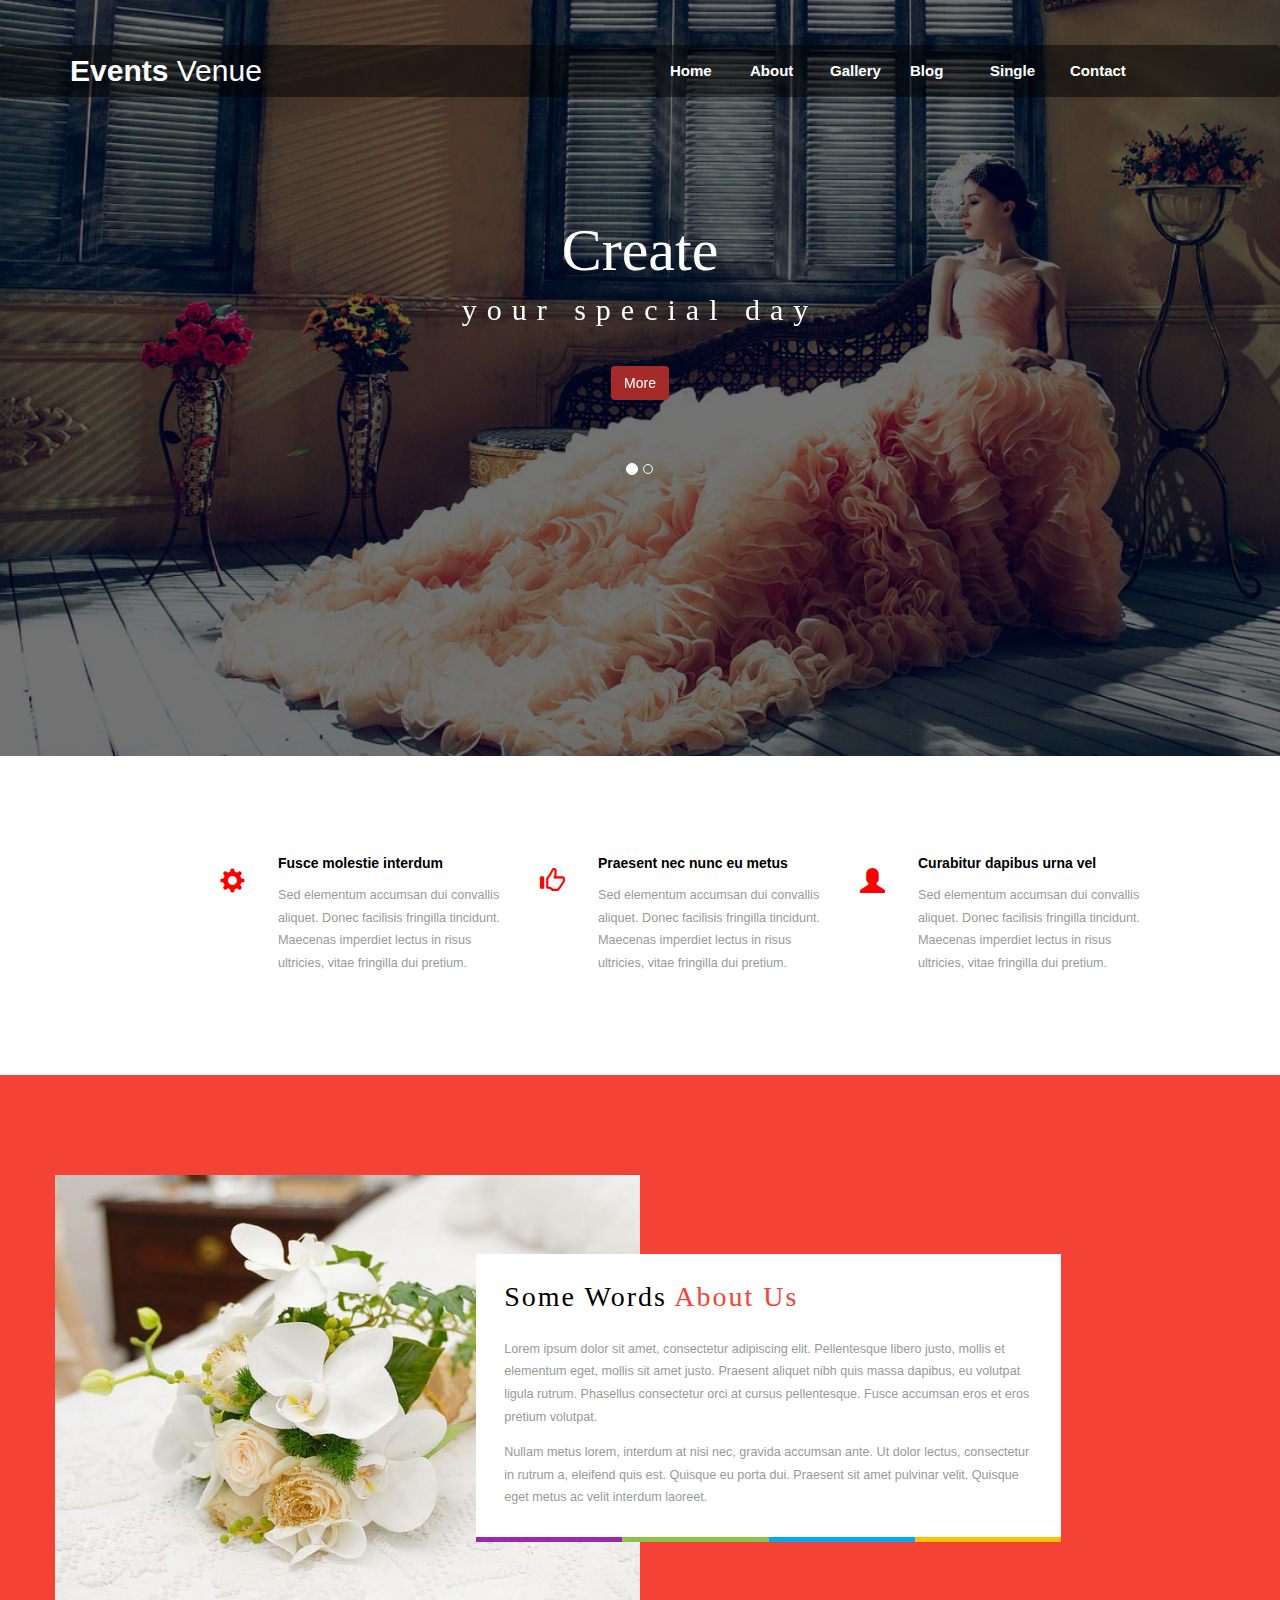
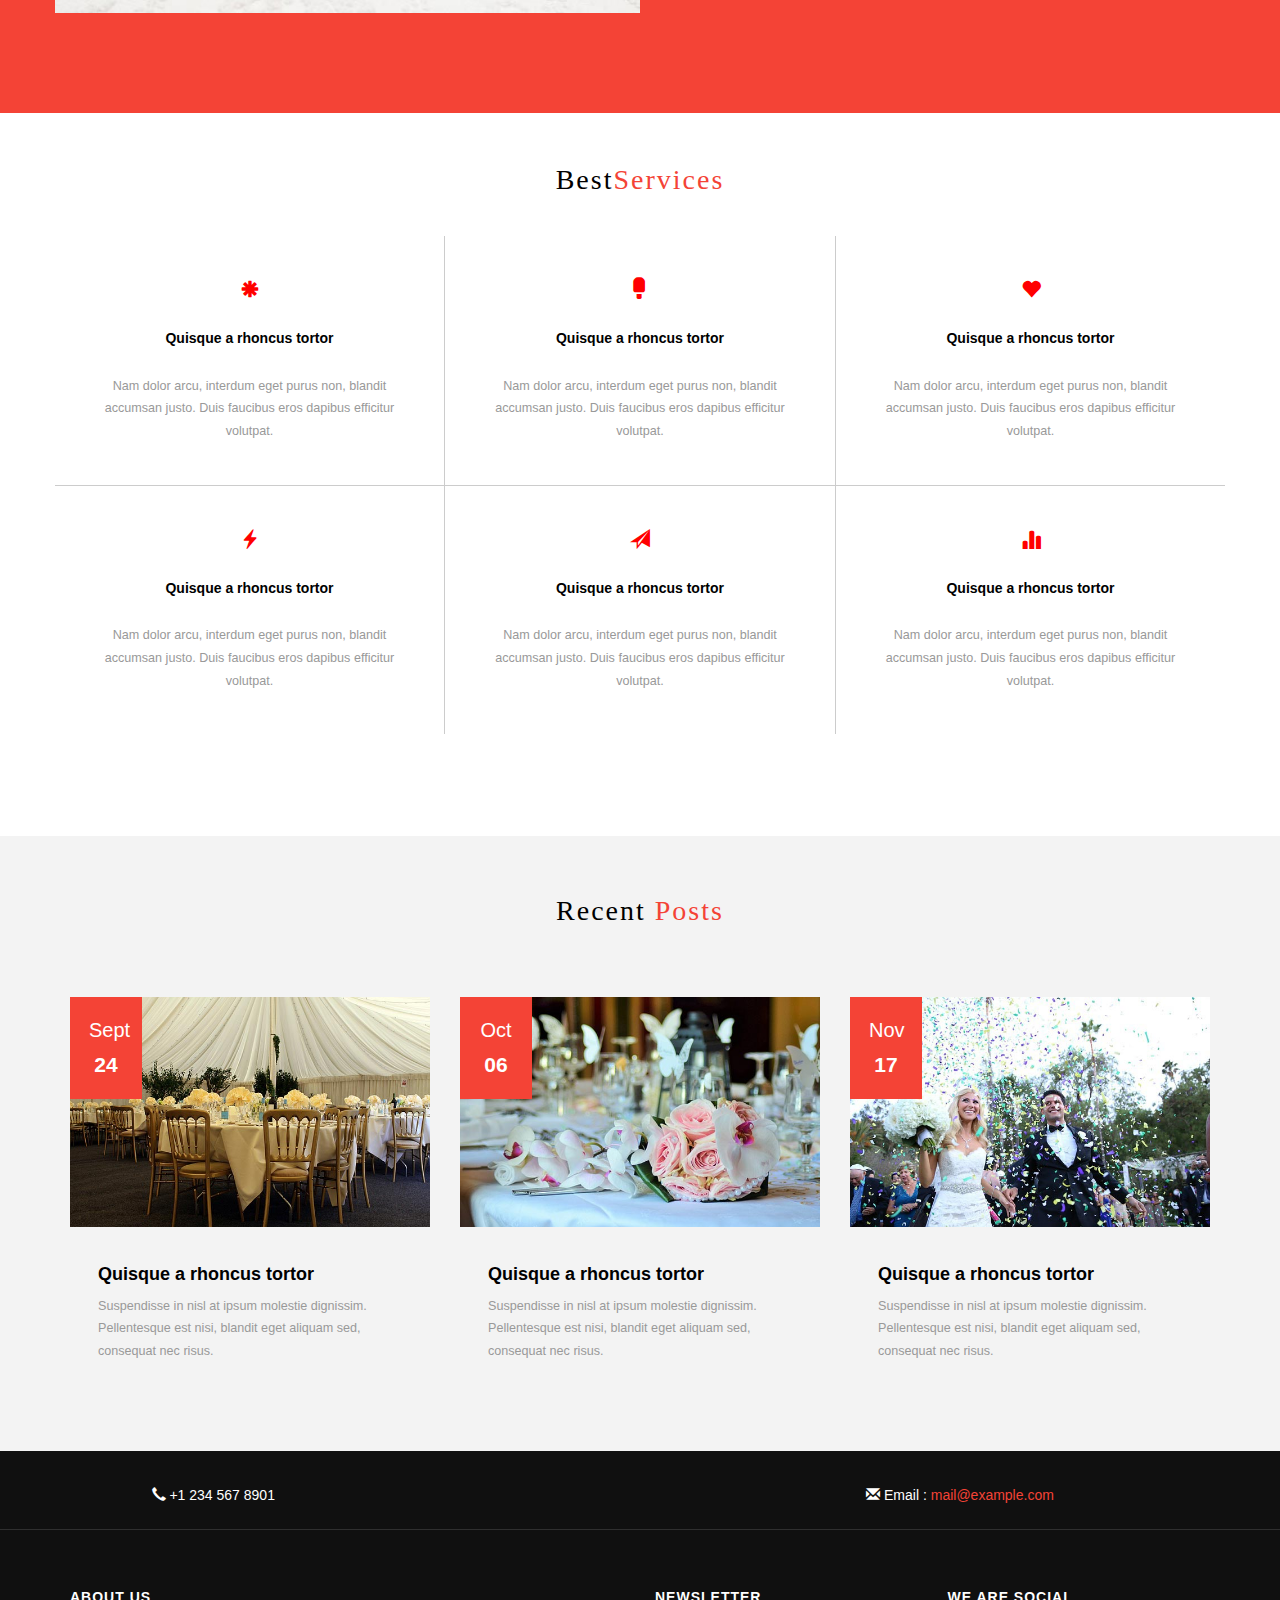
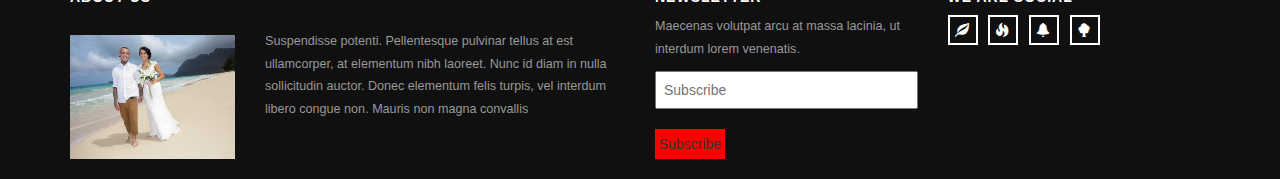
<file: index.html>
<!DOCTYPE html>
<html>
	<head>
		<meta charset="utf-8" />
		<meta name="viewport" content="width=device-width,initial-scale=1,minimum-scale=1,maximum-scale=1,user-scalable=no" />
		<script src="js/jquery-1.12.4.js" type="text/javascript" charset="utf-8"></script>
		<script src="js/bootstrap.js" type="text/javascript" charset="utf-8"></script>
		<link rel="stylesheet" type="text/css" href="css/bootstrap.css"/>
		<link rel="stylesheet" type="text/css" href="css/new_file.css"/>
		<script src="js/new_file.js" type="text/javascript" charset="utf-8"></script>
		<script src="js/new_file.1.js" type="text/javascript" charset="utf-8"></script>
		<title></title>
		<!--<style type="text/css">
			body{
				
			}
		</style>-->
	</head>
	<body>
		<div class="page">
			
			<div class="Background-picture">
				<img src="img/img/1.jpg" />
				<div class="nav-div">
					<nav class="navbar ">
			  			<div class="container">
			    <!-- Brand and toggle get grouped for better mobile display -->
						    <div class="navbar-header">
						      <button type="button" class="navbar-toggle collapsed" data-toggle="collapse" data-target="#bs-example-navbar-collapse-1" aria-expanded="false">
						        <span class="sr-only">Toggle navigation</span>
						        <span class="icon-bar"></span>
						        <span class="icon-bar"></span>
						        <span class="icon-bar"></span>
						        <span class="icon-bar"></span>
						      </button>
						      <a class="navbar-brand" href="#">Events  <span>Venue</span> </a>
						    </div>
	
						    <div class="collapse navbar-collapse" id="bs-example-navbar-collapse-1">
						      <ul class="nav navbar-nav">
						        <li class="active"><a href="index.html">Home <span class="sr-only">(current)</span></a></li>
						        <li><a href="new_file2.html">About</a></li>
						      </ul>
						     
						      <ul class="nav navbar-nav ">
						        <li><a href="new_file3.html">Gallery</a></li>
						        
						      </ul>
						      <ul class="nav navbar-nav ">
						        <li><a href="new_file4.html">Blog</a></li>
						        
						      </ul>
						      <ul class="nav navbar-nav ">
						        <li><a href="new_file5.html">Single</a></li>
						        
						      </ul>
						      <ul class="nav navbar-nav ">
						        <li><a href="new_file6.html">Contact</a></li>
						        
						      </ul>
						    </div><!-- /.navbar-collapse -->
				  		</div><!-- /.container-fluid -->
					</nav>
				
				<div id="carousel-example-generic" class="carousel slide lunbo-div" data-ride="carousel">
				  <!-- Indicators -->
				  <ol class="carousel-indicators">
				    <li data-target="#carousel-example-generic" data-slide-to="0" class="active"></li>
				    <li data-target="#carousel-example-generic" data-slide-to="1"></li>
				 <!--   <li data-target="#carousel-example-generic" data-slide-to="2"></li>-->
				  </ol>
				
				  <!-- Wrapper for slides -->
				  <div class="carousel-inner" role="listbox">
				    <div class="item active">
				    	<h3 class="lunbo-h">
				    		<span>Create</span>
				    		<p>your special day</p>
				    		<button class=" btn btn-bottom">More</button>
				    	</h3>
				    		
				      <!--<img src="..." alt="...">-->
				    </div>
				    <div class="item">
				      <!--<img src="..." alt="...">-->
				      	<h3 class="lunbo-h">
				      		<span>Enjoy</span>
				      	<p>your best day ever</p>
				      	<button class="btn btn-bottom" >More</button>
				      	</h3>
				      	
				    </div>
				  </div>
				</div>
			</div>
		</div>
		
		
		
		
		
		
		<div class="row two">
			<div class="icon-1 col-lg-3 col-lg-offset-2">
				<div class="i-1">
					<i class="glyphicon glyphicon-cog"></i>
				</div>
				<div class="two-content">
					<h4>Fusce molestie interdum</h4>
						<p>Sed elementum accumsan dui convallis aliquet. Donec facilisis fringilla tincidunt. Maecenas imperdiet lectus in risus ultricies, vitae fringilla dui pretium.</p>
				</div>
			</div>
			<div class="icon-2 col-lg-3">
				<div class="i-1">
					<i class="glyphicon glyphicon-thumbs-up"></i>
				</div>
				<div class="two-content">
				    <h4>Praesent nec nunc eu metus</h4>
						<p>Sed elementum accumsan dui convallis aliquet. Donec facilisis fringilla tincidunt. Maecenas imperdiet lectus in risus ultricies, vitae fringilla dui pretium.</p>
			    </div>
			</div>
			<div class="icon-3 col-lg-3">
                <div class="i-1">
				<i class="glyphicon glyphicon-user"></i>
                </div>
				<div class="two-content">
				   <h4>Curabitur dapibus urna vel</h4>
						<p>Sed elementum accumsan dui convallis aliquet. Donec facilisis fringilla tincidunt. Maecenas imperdiet lectus in risus ultricies, vitae fringilla dui pretium.</p>
			    </div>
			</div>
		</div>
		
		
		
		
		
		<div class="three">
			<div class="container three-1">
				
				<div class="row three-row">
					
	            	<div class="three-img col-lg-6 col-xs-12">
	            	    <img src="img/img/3.jpg"/>
	            	</div>
	            	<div class="three-content col-lg-6 col-xs-12">
	            		<div class="character">
	            			<h2>Some Words <span>About Us</span></h2>
							<p>Lorem ipsum dolor sit amet, consectetur adipiscing elit. Pellentesque libero justo, mollis et elementum eget, mollis sit amet justo. Praesent aliquet nibh quis massa dapibus, eu volutpat ligula rutrum. Phasellus consectetur orci at cursus pellentesque. Fusce accumsan eros et eros pretium volutpat. <span>Nullam metus lorem, interdum at nisi nec, gravida accumsan ante. Ut dolor lectus, consectetur in rutrum a, eleifend quis est. Quisque eu porta dui. Praesent sit amet pulvinar velit. Quisque eget metus ac velit interdum laoreet.</span></p>
	            		</div>
	            		<div class=" rainbow-div">
	            			<span class="rainbow-div-1 agileinfo-red"></span>
	            			<span class="rainbow-div-2 agileinfo-red"></span>
	            			<span class="rainbow-div-3 agileinfo-red"></span>
	            			<span class="rainbow-div-4 agileinfo-red"></span>
	            		</div>
	            	</div>
	            </div>	
			</div>
		</div>
		
		
		
		
		<div class="Services-div">
			<div class="container">
				<div class="row">
					<div class="row-1">
					<h4>Best<span>Services</span></h4>
				    </div>
					<div class="col-lg-4 col-xs-12 Services-div-1 border-1">
						<i class="glyphicon glyphicon-asterisk icon" aria-hidden="true"></i>
					<h4>Quisque a rhoncus tortor</h4>
					<p>Nam dolor arcu, interdum eget purus non, blandit accumsan justo. Duis faucibus eros dapibus efficitur volutpat.</p>
					</div>
					<div class="col-lg-4 col-xs-12 Services-div-1 border-2">
						<i class="glyphicon glyphicon-ice-lolly icon" aria-hidden="true"></i>
					<h4>Quisque a rhoncus tortor</h4>
					<p>Nam dolor arcu, interdum eget purus non, blandit accumsan justo. Duis faucibus eros dapibus efficitur volutpat.</p>
					</div>
					<div class="col-lg-4 col-xs-12 Services-div-1  border-3">
						<i class="glyphicon glyphicon-heart icon" aria-hidden="true"></i>
					<h4>Quisque a rhoncus tortor</h4>
					<p>Nam dolor arcu, interdum eget purus non, blandit accumsan justo. Duis faucibus eros dapibus efficitur volutpat.</p>
					</div>
					<div class="col-lg-4 col-xs-12 Services-div-1 border-4">
						<i class="glyphicon glyphicon-flash icon" aria-hidden="true"></i>
					<h4>Quisque a rhoncus tortor</h4>
					<p>Nam dolor arcu, interdum eget purus non, blandit accumsan justo. Duis faucibus eros dapibus efficitur volutpat.</p>
					</div>
					<div class="col-lg-4 col-xs-12 Services-div-1 border-5">
						<i class="glyphicon glyphicon-send icon" aria-hidden="true"></i>
					<h4>Quisque a rhoncus tortor</h4>
					<p>Nam dolor arcu, interdum eget purus non, blandit accumsan justo. Duis faucibus eros dapibus efficitur volutpat.</p>
					</div>
					<div class="col-lg-4 col-xs-12 Services-div-1 border-6">
						<i class="glyphicon glyphicon-stats icon" aria-hidden="true"></i>
					<h4>Quisque a rhoncus tortor</h4>
					<p>Nam dolor arcu, interdum eget purus non, blandit accumsan justo. Duis faucibus eros dapibus efficitur volutpat.</p>
					</div>
				</div>
			</div>
			</div>
			
			
			
			
			
			
			<div class="post">
				<div class="container">
					<div class="row post-row">
						<h3>Recent <span>Posts</span></h3>
						<div class="col-lg-4 col-xs-12  list-1">
							<div class="list-1-img">
								<a href="javascript:;"  class="img-1">
								<ul>
									<li>Sept</li>
									<li>24</li>
								</ul>
							    </a>
							</div>
							
							<div class="character">
								<h4><a href="single.html">Quisque a rhoncus tortor</a></h4>
								<p>Suspendisse in nisl at ipsum molestie dignissim. Pellentesque est nisi, blandit eget aliquam sed, consequat nec risus.</p>
							</div>
						</div>
						<div class="col-lg-4 col-xs-12  list-1">
							<div class="list-1-img">
								<a href="javascript:;"  class="img-2">
								<ul>
									<li>Oct</li>
									<li>06</li>
								</ul>
							    </a>
							</div>
							
							<div class="character">
								<h4><a href="single.html">Quisque a rhoncus tortor</a></h4>
								<p>Suspendisse in nisl at ipsum molestie dignissim. Pellentesque est nisi, blandit eget aliquam sed, consequat nec risus.</p>
							</div>
						</div>
						<div class="col-lg-4 col-xs-12  list-1">
							<div class="list-1-img">
								<a href="javascript:;" class="img-3" >
								<ul>
									<li>Nov</li>
									<li>17</li>
								</ul>
							    </a>
							</div>
							
							<div class="character">
								<h4><a href="single.html">Quisque a rhoncus tortor</a></h4>
								<p>Suspendisse in nisl at ipsum molestie dignissim. Pellentesque est nisi, blandit eget aliquam sed, consequat nec risus.</p>
							</div>
						</div>
					</div>
				</div>
				</div>
				
				
				
				
				
				
				
				
				
				
				<div class="stern">
					<div class="container-fluid">
						<div class="row information">
							<!--<div class="information">-->
							<div class="col-lg-6 col-xs-12 information-1">
								<p><i class="glyphicon glyphicon-earphone" aria-hidden="true"></i> +1 234 567 8901</p>
							</div>
							<div class="col-lg-6 col-xs-12 information-2">
								<p><i class="glyphicon glyphicon-envelope" aria-hidden="true"></i> Email :<a href="mailto:example@email.com"> mail@example.com</a></p>
							</div>
							<!--</div>-->
						</div>
					</div>
					
					
					
					
					<div class="container">
						<div class="row row-big">
							
							
							
							<div class="col-lg-6 col-xs-12 left">
								<div class="row little-row-1">
									<div class="col-lg-4 col-xs-12 left-1">
										
													<h5>About Us</h5>
												
										<img src="img/img/f1.jpg"/>
									</div>
									<div class="col-lg-8 col-xs-12 left-2">
										<p>Suspendisse potenti. Pellentesque pulvinar tellus at est ullamcorper, at elementum nibh laoreet. Nunc id diam in nulla sollicitudin auctor. Donec elementum felis turpis, vel interdum libero congue non. Mauris non magna convallis</p>
									</div>
								</div>
							</div>
							
							
							<div class="col-lg-3 col-xs-12">
								<div class="row middle-row-1">
										
													<h5>Newsletter</h5>
												
										<p>Maecenas volutpat arcu at massa lacinia, ut interdum lorem venenatis.</p>
								
								</div>
								<form action="#" method="post">
							      <input class="input-1" type="text" placeholder="Subscribe" name="Subscribe" required="">
								  <input class="input-2" type="submit" value="Subscribe">
						        </form>
								
											
							</div>
							
							<div class="col-lg-3 col-xs-12 right-row-3">
								
									<h5>We are social</h5>
										<ul>
											<li><a href="#"><i class="glyphicon glyphicon-leaf"></i></a></li>
											<li><a href="#"><i class="glyphicon glyphicon-fire"></i></a></li>
											<li><a href="#"><i class="glyphicon glyphicon-bell"></i></a></li>
											<li><a href="#"><i class="glyphicon glyphicon-tree-deciduous"></i></a></li>
										</ul>
									
						</div>
					</div>
				</div>
			</div>
			
		<p id="back-to-top"><a href="#top" class="glyphicon glyphicon-chevron-up block_a"></a></p>
		
	</div>
	</body>
</html>
</file>
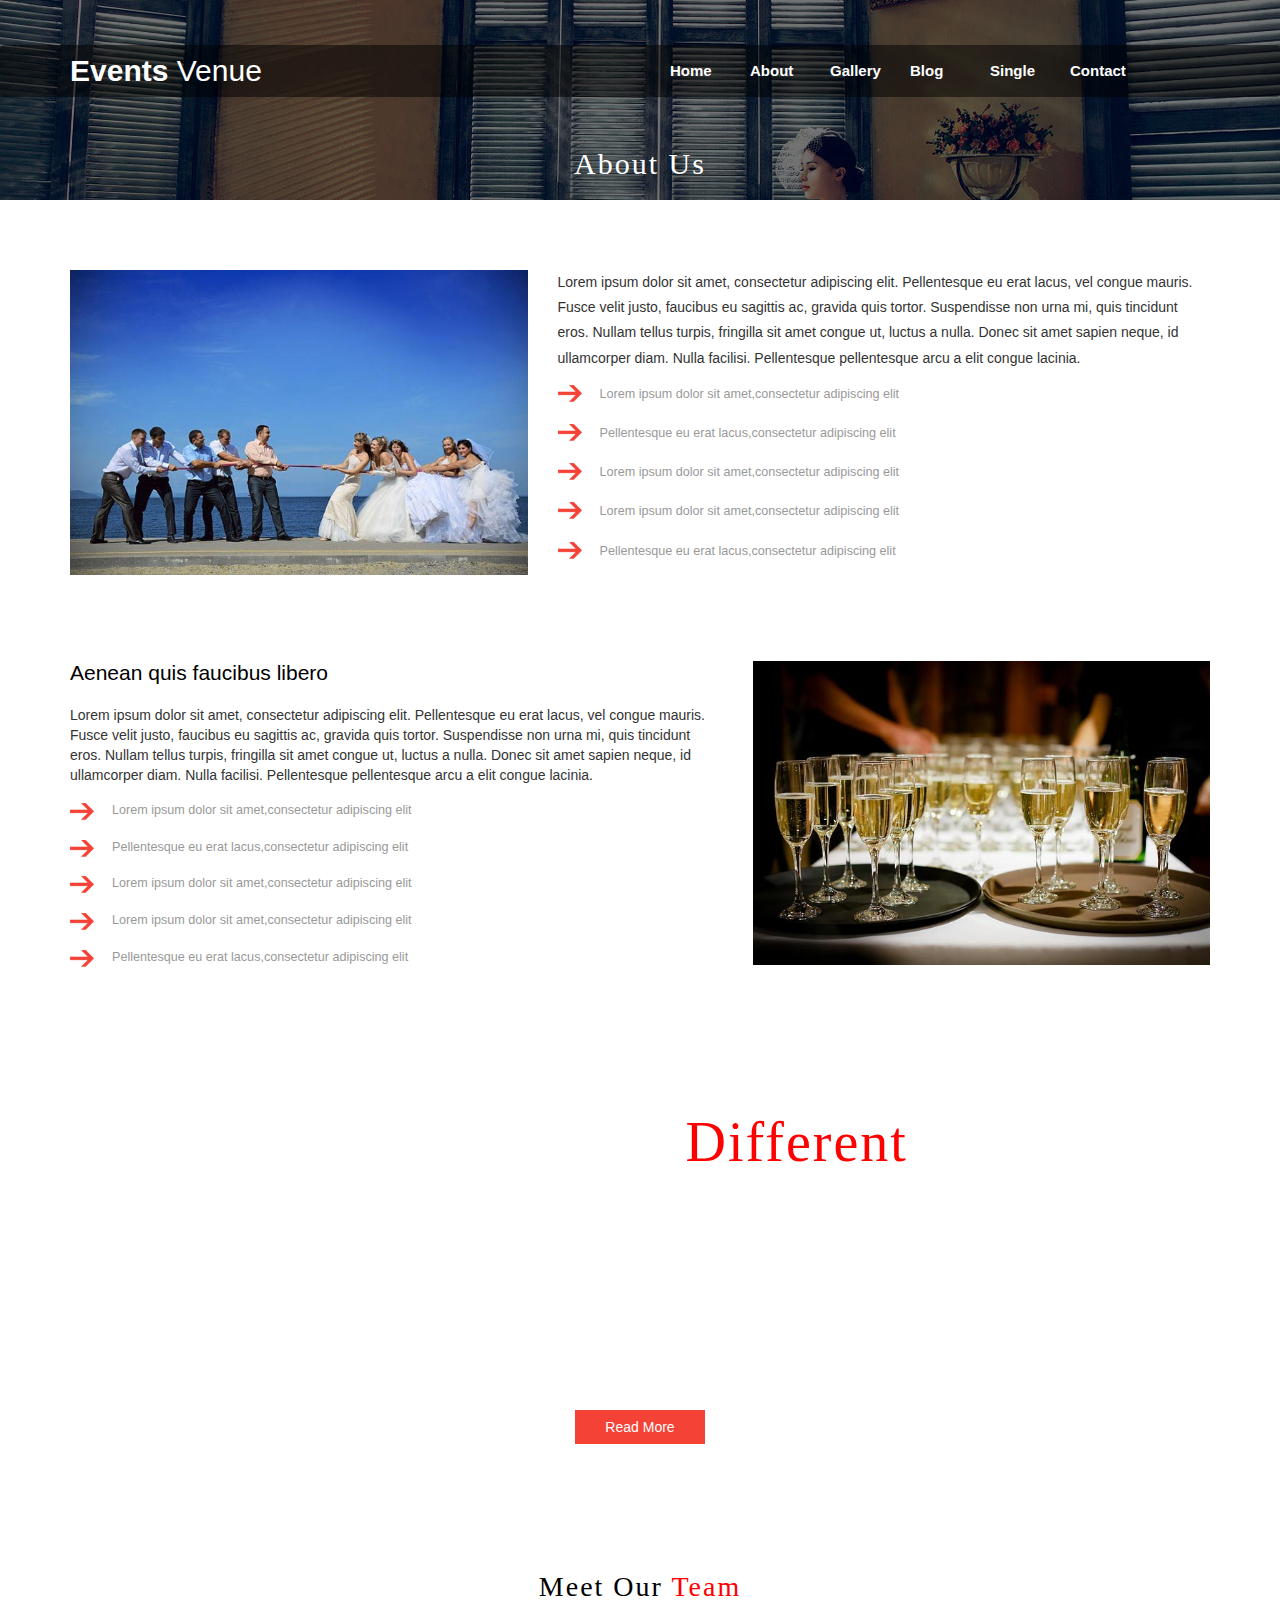
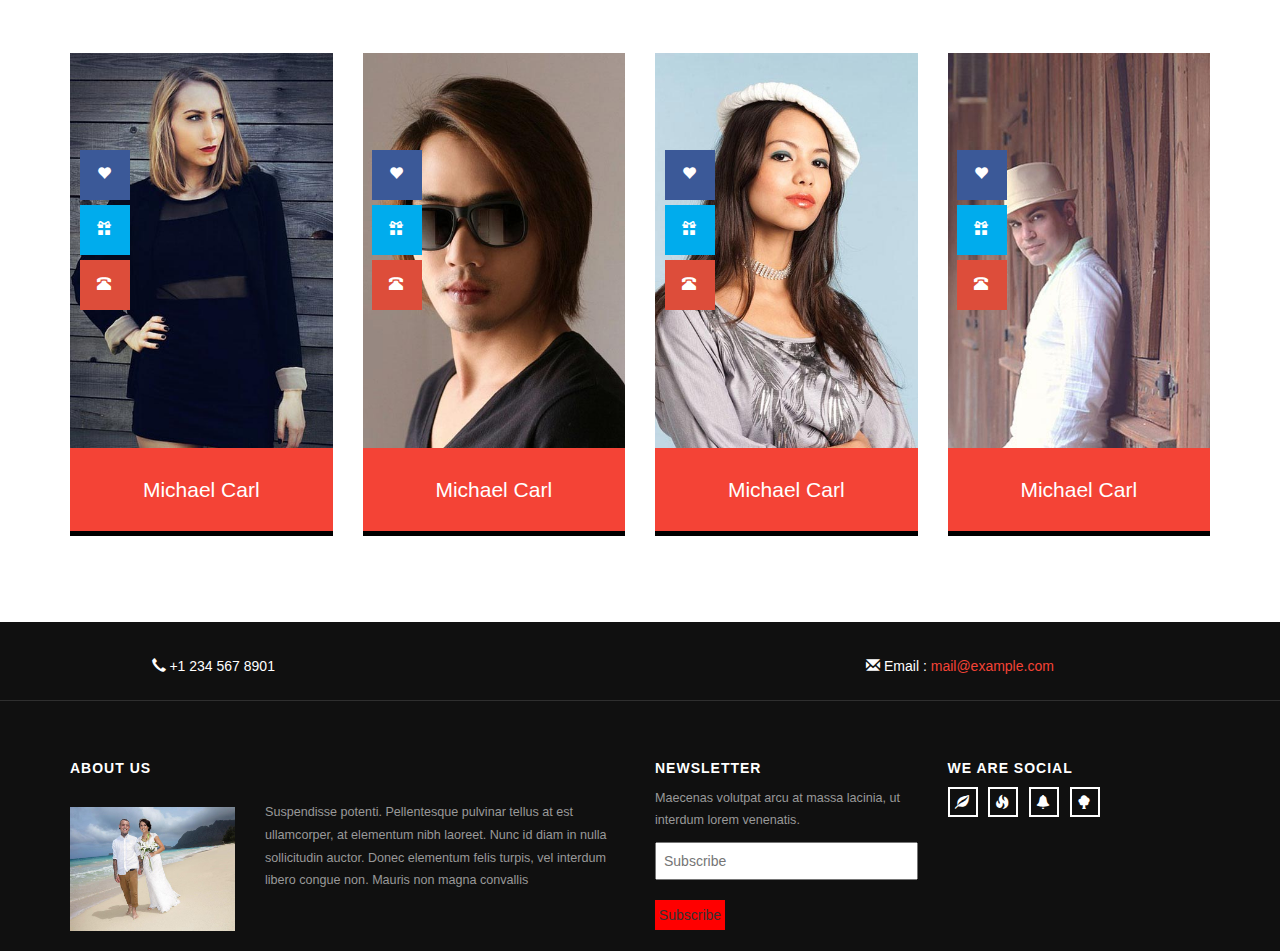
<file: new_file2.html>
<!DOCTYPE html>
<html>
	<head>
		<meta charset="UTF-8">
		<meta name="viewport" content="width=device-width,initial-scale=1,minimum-scale=1,maximum-scale=1,user-scalable=no" />
		<script src="fonts/jquery-1.12.4.js" type="text/javascript" charset="utf-8"></script>
		<script src="js/bootstrap.js" type="text/javascript" charset="utf-8"></script>
		<script src="js/new_file2.js" type="text/javascript" charset="utf-8"></script>
		<link rel="stylesheet" type="text/css" href="css/bootstrap.css"/>
		<link rel="stylesheet" type="text/css" href="css/new_file2.css"/>
		<script src="js/new_file.js" type="text/javascript" charset="utf-8"></script>
		<title></title>
	</head>
	<body>
		<div class="page">
		<div class="Background-picture">
				<img src="img/img/1.jpg" class="img">
				<div class="nav-div">
					<nav class="navbar ">
			  			<div class="container">
			    <!-- Brand and toggle get grouped for better mobile display -->
						    <div class="navbar-header">
						      <button type="button" class="navbar-toggle collapsed head-btn" data-toggle="collapse" data-target="#bs-example-navbar-collapse-1" aria-expanded="false">
						        <span class="sr-only">Toggle navigation</span>
						        <span class="icon-bar"></span>
						        <span class="icon-bar"></span>
						        <span class="icon-bar"></span>
						        <span class="icon-bar"></span>
						      </button>
						      <a class="navbar-brand" href="#">Events  <span>Venue</span> </a>
						    </div>
	
						    <div class="collapse navbar-collapse" id="bs-example-navbar-collapse-1">
						      <ul class="nav navbar-nav">
						        <li class="active"><a href="index.html">Home <span class="sr-only">(current)</span></a></li>
						        <li><a href="new_file2.html">About</a></li>
						      </ul>
						     
						      <ul class="nav navbar-nav ">
						        <li><a href="new_file3.html">Gallery</a></li>
						        
						      </ul>
						      <ul class="nav navbar-nav ">
						        <li><a href="new_file4.html">Blog</a></li>
						        
						      </ul>
						      <ul class="nav navbar-nav ">
						        <li><a href="new_file5.html">Single</a></li>
						        
						      </ul>
						      <ul class="nav navbar-nav ">
						        <li><a href="new_file6.html">Contact</a></li>
						        
						      </ul>
						    </div><!-- /.navbar-collapse -->
				  		</div><!-- /.container-fluid -->
					</nav>
				     <div class="character ">
				     	  <h2>About Us</h2>
				     </div>
				     
				  
				  </div>
				</div>
				
				
				<div class="two">
					<div class="container">
						<div class="row">
							<div class="col-lg-5 col-xs-12 img-1">
								<img src="img/img/g4.jpg" />
							</div>
							<div class="col-lg-7 col-xs-12 character-1">
								<p>Lorem ipsum dolor sit amet, consectetur adipiscing elit. Pellentesque eu erat lacus, vel congue mauris. Fusce velit justo, faucibus eu sagittis ac, gravida quis tortor. Suspendisse non urna mi, quis tincidunt eros. Nullam tellus turpis, fringilla sit amet congue ut, luctus a nulla. Donec sit amet sapien neque, id ullamcorper diam. Nulla facilisi. Pellentesque pellentesque arcu a elit congue lacinia.</p>
								<ul class="character-2">
									<li><a href="single.html"> Lorem ipsum dolor sit amet,consectetur adipiscing elit</a></li>
									<li><a href="single.html">Pellentesque eu erat lacus,consectetur adipiscing elit</a></li>
									<li><a href="single.html">Lorem ipsum dolor sit amet,consectetur adipiscing elit</a></li>
									<li><a href="single.html">Lorem ipsum dolor sit amet,consectetur adipiscing elit</a></li>
									<li><a href="single.html">Pellentesque eu erat lacus,consectetur adipiscing elit</a></li>
								</ul>
							</div>
						</div>
						<div class="row char-acter">
							<div class="col-lg-7 col-xs-12 toop">
								<h4>Aenean quis faucibus libero</h4>
								<p>Lorem ipsum dolor sit amet, consectetur adipiscing elit. Pellentesque eu erat lacus, vel congue mauris. Fusce velit justo, faucibus eu sagittis ac, gravida quis tortor. Suspendisse non urna mi, quis tincidunt eros. Nullam tellus turpis, fringilla sit amet congue ut, luctus a nulla. Donec sit amet sapien neque, id ullamcorper diam. Nulla facilisi. Pellentesque pellentesque arcu a elit congue lacinia.</p>
								<ul class="character-2">
									<li><a href="single.html"> Lorem ipsum dolor sit amet,consectetur adipiscing elit</a></li>
									<li><a href="single.html">Pellentesque eu erat lacus,consectetur adipiscing elit</a></li>
									<li><a href="single.html">Lorem ipsum dolor sit amet,consectetur adipiscing elit</a></li>
									<li><a href="single.html">Lorem ipsum dolor sit amet,consectetur adipiscing elit</a></li>
									<li><a href="single.html">Pellentesque eu erat lacus,consectetur adipiscing elit</a></li>
								</ul>
							</div>
							<div class="col-lg-5 col-xs-12">
								<img src="img/img/g3.jpg" />
							</div>
						</div>
					</div>
			</div>
			
			
			
			
			<div class="backgrund-imga">
				<div class="container">
					<div class="inte-rior">
						<div class="top">
							<h3>Why We are <span>Different</span></h3>
						</div>
						<div class="bottom">
							<p>Cras vehicula massa id ipsum venenatis, non convallis libero pellentesque. Sed tristique massa et mattis mattis. Nunc euismod consequat ex, eu tincidunt justo malesuada vitae. Sed auctor diam quis nulla hendrerit porta. Quisque venenatis, tortor quis tristique congue, lorem lectus elementum augue, in laoreet lorem justo lacinia velit. Phasellus tempus luctus velit, eu fermentum arcu porttitor sit amet. Suspendisse id efficitur sem. Donec laoreet ante at facilisis dictum. Donec sodales porta orci sed porta. Vivamus est enim, pharetra sit amet placerat ut, eleifend quis purus. Sed elementum tortor erat, placerat rutrum augue facilisis vel. Morbi feugiat tortor erat, nec gravida mauris egestas tincidunt. Sed vitae dignissim sapien.</p>
						    <div class="button">
						    	<a href="#">Read More</a>
						    </div>
						</div>
					</div>
				</div>
			</div>
			
			<div class="second-div">
				<div class="imgaa">
					<div class="container">
						<div class="row">
							<div class="w3-agileits-heading">
					             <h3>Meet Our <span>Team</span></h3>
				            </div>
							<div class="col-lg-3 col-xs-12 team-div">
								<div class="team-imgDiv"><img src="img/img/t2.jpg" /></div>
								<ul>
									<li><a href="#" class="one"><i class="glyphicon glyphicon-heart "></i></a></li>
									<li><a href="#" class="one-1"><i class="glyphicon glyphicon-gift "></i></a></li>
									<li><a href="#" class="one-2"><i class="glyphicon glyphicon-phone-alt "></i></a></li>
								</ul>
								<div class="Carl-div">
									<div class="carl-character"><h4>Michael Carl</h4></div>
									<div class="carp-xian"></div>
								</div>
							</div>
							<div class="col-lg-3 col-xs-12 team-div">
								<div class="team-imgDiv"><img src="img/img/t3.jpg" /></div>
								<ul>
									<li><a href="#" class="one"><i class="glyphicon glyphicon-heart "></i></a></li>
									<li><a href="#" class="one-1"><i class="glyphicon glyphicon-gift "></i></a></li>
									<li><a href="#" class="one-2"><i class="glyphicon glyphicon-phone-alt "></i></a></li>
								</ul>
								<div class="Carl-div">
									<div class="carl-character"><h4>Michael Carl</h4></div>
									<div class="carp-xian"></div>
								</div>
							</div>
							<div class="col-lg-3 col-xs-12 team-div">
								<div class="team-imgDiv"><img src="img/img/t4.jpg" /></div>
								<ul>
									<li><a href="#" class="one"><i class="glyphicon glyphicon-heart "></i></a></li>
									<li><a href="#" class="one-1"><i class="glyphicon glyphicon-gift "></i></a></li>
									<li><a href="#" class="one-2"><i class="glyphicon glyphicon-phone-alt "></i></a></li>
								</ul>
								<div class="Carl-div">
									<div class="carl-character"><h4>Michael Carl</h4></div>
									<div class="carp-xian"></div>
								</div>
							</div>
							<div class="col-lg-3 col-xs-12 team-div">
								<div class="team-imgDiv"><img src="img/img/t1.jpg" /></div>
								<ul>
									<li><a href="#" class="one"><i class="glyphicon glyphicon-heart "></i></a></li>
									<li><a href="#" class="one-1"><i class="glyphicon glyphicon-gift "></i></a></li>
									<li><a href="#" class="one-2"><i class="glyphicon glyphicon-phone-alt "></i></a></li>
								</ul>
								<div class="Carl-div">
									<div class="carl-character"><h4>Michael Carl</h4></div>
									<div class="carp-xian"></div>
								</div>
							</div>
						</div>
					</div>
				</div>
				
				
		<p id="back-to-top"><a href="#top" class="glyphicon glyphicon-chevron-up block_a"></a></p>
				
			</div>
			
			<div class="stern">
					<div class="container-fluid">
						<div class="row information">
							<!--<div class="information">-->
							<div class="col-lg-6 col-xs-12 information-1">
								<p><i class="glyphicon glyphicon-earphone" aria-hidden="true"></i> +1 234 567 8901</p>
							</div>
							<div class="col-lg-6 col-xs-12 information-2">
								<p><i class="glyphicon glyphicon-envelope" aria-hidden="true"></i> Email :<a href="mailto:example@email.com"> mail@example.com</a></p>
							</div>
							<!--</div>-->
						</div>
					</div>
					
					
					
					
					<div class="container">
						<div class="row row-big">
							
							
							
							<div class="col-lg-6 col-xs-12 left">
								<div class="row little-row-1">
									<div class="col-lg-4 col-xs-12 left-1">
										
													<h5>About Us</h5>
												
										<img src="img/img/f1.jpg"/>
									</div>
									<div class="col-lg-8 col-xs-12 left-2">
										<p>Suspendisse potenti. Pellentesque pulvinar tellus at est ullamcorper, at elementum nibh laoreet. Nunc id diam in nulla sollicitudin auctor. Donec elementum felis turpis, vel interdum libero congue non. Mauris non magna convallis</p>
									</div>
								</div>
							</div>
							
							
							<div class="col-lg-3 col-xs-12">
								<div class="row middle-row-1">
										
													<h5>Newsletter</h5>
												
										<p>Maecenas volutpat arcu at massa lacinia, ut interdum lorem venenatis.</p>
								
								</div>
								<form action="#" method="post">
							      <input class="input-1" type="text" placeholder="Subscribe" name="Subscribe" required="">
								  <input class="input-2" type="submit" value="Subscribe">
						        </form>
								
											
							</div>
							
							<div class="col-lg-3 col-xs-12 right-row-3">
								
									<h5>We are social</h5>
										<ul>
											<li><a href="#"><i class="glyphicon glyphicon-leaf"></i></a></li>
											<li><a href="#"><i class="glyphicon glyphicon-fire"></i></a></li>
											<li><a href="#"><i class="glyphicon glyphicon-bell"></i></a></li>
											<li><a href="#"><i class="glyphicon glyphicon-tree-deciduous"></i></a></li>
										</ul>
									
						</div>
					</div>
				</div>
			</div>
		</div>
	</body>
</html>
</file>
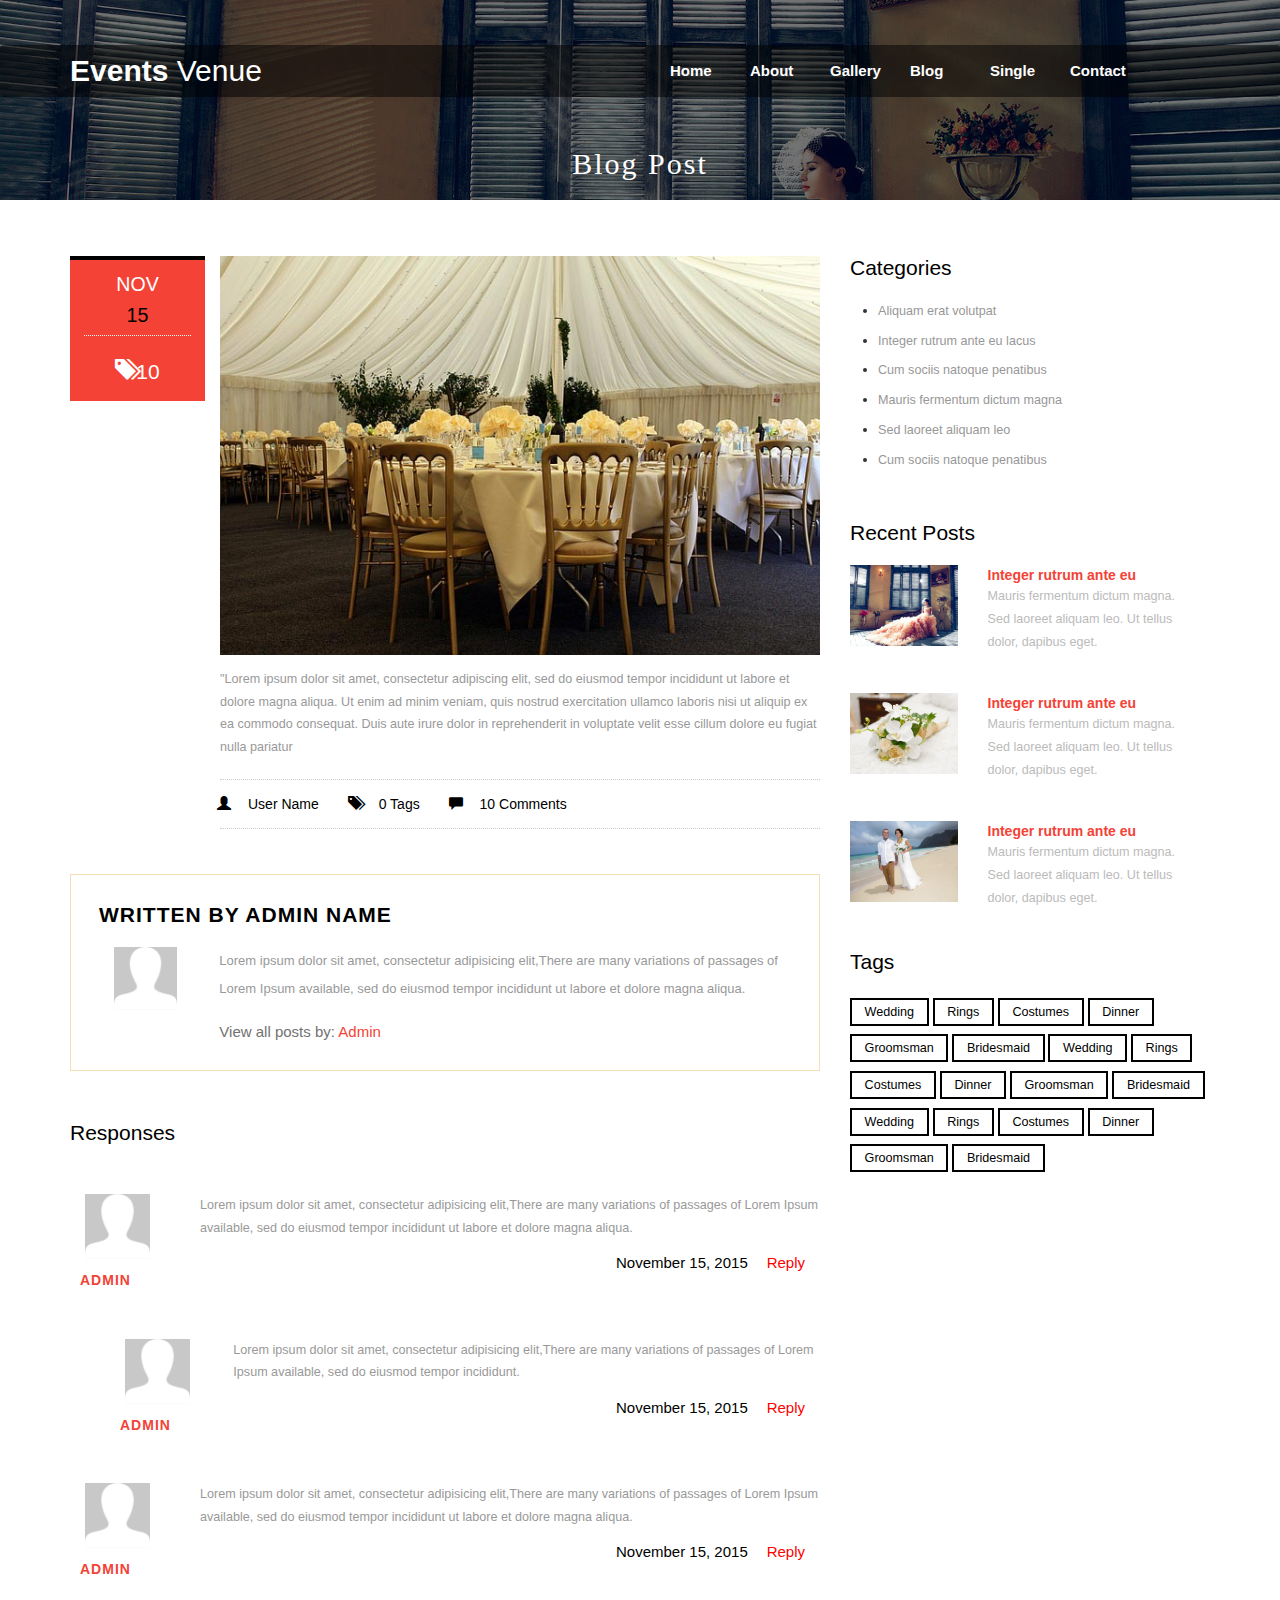
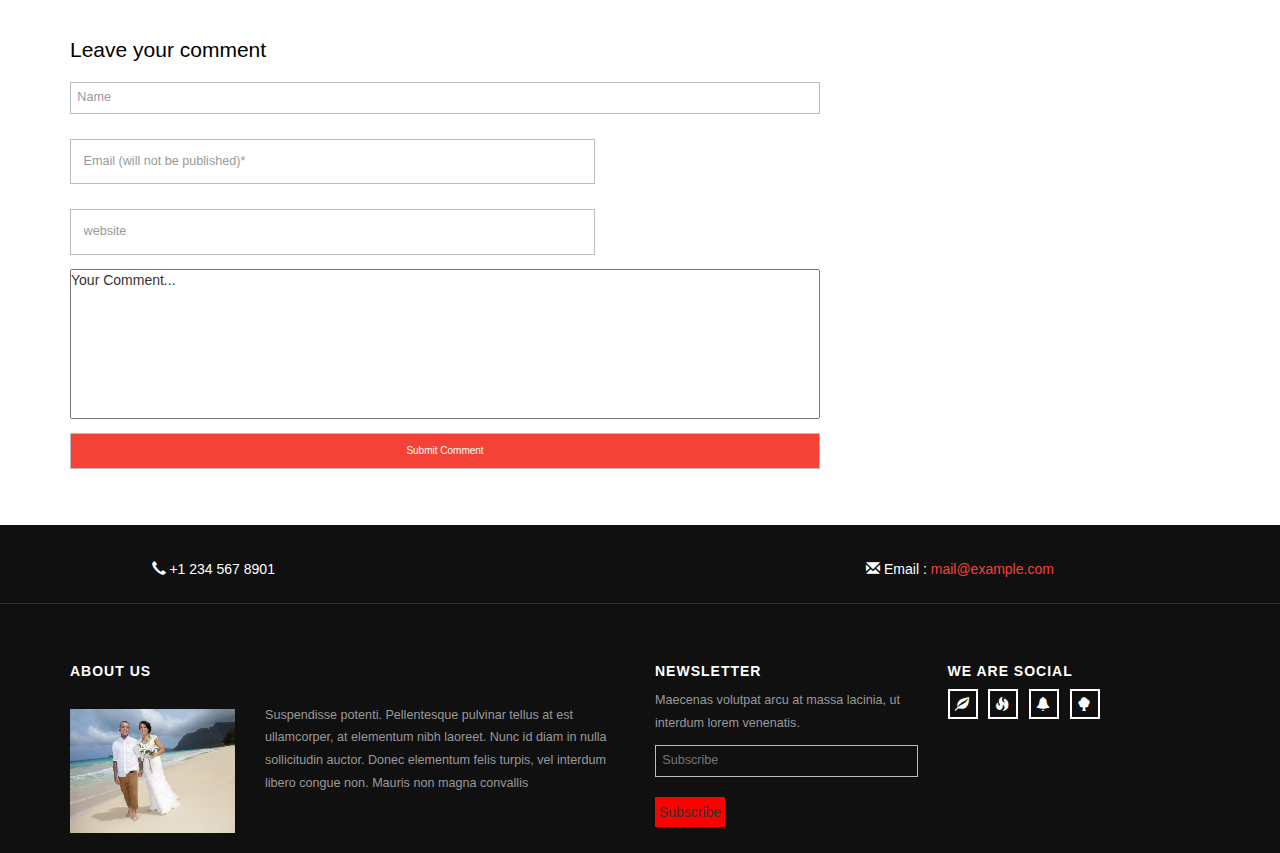
<file: new_file3.html>
<!DOCTYPE html>
<html>
	<head>
		<meta charset="UTF-8">
		<meta name="viewport" content="width=device-width,initial-scale=1,minimum-scale=1,maximum-scale=1,user-scalable=no" />
		<script src="fonts/jquery-1.12.4.js" type="text/javascript" charset="utf-8"></script>
		<script src="js/bootstrap.js" type="text/javascript" charset="utf-8"></script>
		<script src="js/new_file3.js" type="text/javascript" charset="utf-8"></script>
		<script src="js/new_file.js" type="text/javascript" charset="utf-8"></script>
		<link rel="stylesheet" type="text/css" href="css/bootstrap.css"/>
		<link rel="stylesheet" type="text/css" href="css/new_file3.css"/>
		
		<title></title>
	</head>
	<body>
		<div class="page">
			<div class="Background-picture">
				<img src="img/img/1.jpg" class="img">
				<div class="nav-div">
					<nav class="navbar ">
			  			<div class="container">
			    <!-- Brand and toggle get grouped for better mobile display -->
						    <div class="navbar-header">
						      <button type="button" class="navbar-toggle collapsed head-btn" data-toggle="collapse" data-target="#bs-example-navbar-collapse-1" aria-expanded="false">
						        <span class="sr-only">Toggle navigation</span>
						        <span class="icon-bar"></span>
						        <span class="icon-bar"></span>
						        <span class="icon-bar"></span>
						        <span class="icon-bar"></span>
						      </button>
						      <a class="navbar-brand" href="#">Events  <span>Venue</span> </a>
						    </div>
	
						    <div class="collapse navbar-collapse" id="bs-example-navbar-collapse-1">
						      <ul class="nav navbar-nav">
						        <li class="active"><a href="index.html">Home <span class="sr-only">(current)</span></a></li>
						        <li><a href="new_file2.html">About</a></li>
						      </ul>
						     
						      <ul class="nav navbar-nav ">
						        <li><a href="new_file3.html">Gallery</a></li>
						        
						      </ul>
						      <ul class="nav navbar-nav ">
						        <li><a href="new_file4.html">Blog</a></li>
						        
						      </ul>
						      <ul class="nav navbar-nav ">
						        <li><a href="new_file5.html">Single</a></li>
						        
						      </ul>
						      <ul class="nav navbar-nav ">
						        <li><a href="new_file6.html">Contact</a></li>
						        
						      </ul>
						    </div><!-- /.navbar-collapse -->
				  		</div><!-- /.container-fluid -->
					</nav>
				     <div class="character ">
				     	<h2>Blog Post</h2>
				     </div>
				  </div>
				 </div>
				  
				  
				  
				  <div class="Blog-Post ">
				  	<div class="container">
				  		<div class="row">
				  			<div class="col-lg-8 col-xs-12">
				  				<div class="NOV-img-character">
				  					<div class="NOV ">
				  						<h4>NOV <span>15</span></h4>
				  						<a href="#"><i class="glyphicon glyphicon-tags" aria-hidden="true"></i>10</a>
				  					</div>
				  					<div class="img-character">
				  						<img src="img/img/g7.jpg" />
					  					<p>"Lorem ipsum dolor sit amet, consectetur adipiscing elit, 
											sed do eiusmod tempor incididunt ut labore et dolore magna aliqua.
											Ut enim ad minim veniam, quis nostrud exercitation ullamco laboris
											nisi ut aliquip ex ea commodo consequat. Duis aute irure dolor in 
											reprehenderit in voluptate velit esse cillum dolore eu fugiat nulla 
											pariatur</p> 
											<ul>
												<li><a href="#"><i class="glyphicon glyphicon-user" aria-hidden="true"></i>User Name</a></li>
												<li><a href="#"><i class="glyphicon glyphicon-tags" aria-hidden="true"></i>0 Tags</a></li>
												<li><a href="#"><i class="glyphicon glyphicon-comment" aria-hidden="true"></i>10 Comments</a></li>
											</ul>
					  				</div>
				  				</div>
				  				
				  				<div class="Written">
				  					<h5>Written By Admin Name</h5>
					  				<div class="img-1 row">
					  					<div class="written-imgDiv col-xs-2"><img src="img/img/icon1.png" /></div>
				  						<div class="img-left col-xs-10">
				  							<p>Lorem ipsum dolor sit amet, consectetur adipisicing elit,There are many variations of passages of Lorem Ipsum available, 
												sed do eiusmod tempor incididunt ut labore et dolore magna aliqua.</p>
											<span>View all posts by:<a href="#"> Admin </a></span>	
				  						</div>
					  				</div>
				  				</div>
				  				<div class="Responses">
				  						<h4>Responses</h4>
				  						<div class="Responses-and row">
				  							<div class="Responses-img col-xs-2">
				  								<a href="#"><img src="img/img/icon1.png"/></a>
				  								<h5><a href="#">Admin</a></h5>
				  							</div>
				  							<div class="Responses-character col-xs-10">
				  								<p>Lorem ipsum dolor sit amet, consectetur adipisicing elit,There are many variations of passages of Lorem Ipsum available, 
															sed do eiusmod tempor incididunt ut labore et dolore magna aliqua.</p>
												<ul>
													<li>November 15, 2015</li>
													<li><a href="single.html">Reply</a></li>
												</ul>
				  							</div>
				  						</div>
				  						<div class="Responses-and row">
				  							<div class="right">
				  							<div class="Responses-img col-xs-2" class="img_name">
				  								<a href="#"><img src="img/img/icon1.png" class="img_name"/></a>
				  								<h5><a href="#">Admin</a></h5>
				  							</div>
				  							<div class="Responses-character col-xs-10">
				  								
				  									<p>Lorem ipsum dolor sit amet, consectetur adipisicing elit,There are many variations of passages of Lorem Ipsum available, 
															sed do eiusmod tempor incididunt.</p>
												<ul>
													<li>November 15, 2015</li>
													<li><a href="single.html">Reply</a></li>
												</ul>
				  								</div>
				  								
				  							</div>
				  						</div>
				  						<div class="Responses-and row">
				  							<div class="Responses-img col-xs-2 text-left">
				  								<a href="#"><img src="img/img/icon1.png"/></a>
				  								<h5><a href="#">Admin</a></h5>
				  							</div>
				  							<div class="Responses-character col-xs-10">
				  								<p>Lorem ipsum dolor sit amet, consectetur adipisicing elit,There are many variations of passages of Lorem Ipsum available, 
															sed do eiusmod tempor incididunt ut labore et dolore magna aliqua.</p>
												<ul>
													<li>November 15, 2015</li>
													<li><a href="single.html">Reply</a></li>
												</ul>
				  							</div>
				  						</div>
				  				</div>
				  				
				  				
				  				
				  				<div class="input">
				  					<h4>Leave your comment</h4>
				  					<form action="" method="post">
				  						
				  						<input class="input-1" type="text" name="name" value="Name">
				  						<input class="input-7" type="email" name="email" value="Email (will not be published)*">
				  					    <input class="input-3" type="text" name="" value="website">
				  						<textarea class="text-1"  name="message" onfocus="this.value = '';" onblur="if (this.value == '') {this.value = 'Your Comment...';}" required="">Your Comment...</textarea>
				  					    <input class="input-4"type="submit" value="Submit Comment">
				  					</form>
				  				</div>
				  				
				  				
				  			</div>
				  			
				  			
				  			<div class="col-lg-4 col-xs-12 Categories">
				  			<h3>Categories</h3>
				  			<ul>
									<li><a href="#">Aliquam erat volutpat</a></li>
									<li><a href="#">Integer rutrum ante eu lacus</a></li>
									<li><a href="#">Cum sociis natoque penatibus</a></li>
									<li><a href="#">Mauris fermentum dictum magna</a></li>
									<li><a href="#">Sed laoreet aliquam leo</a></li>
									<li><a href="#">Cum sociis natoque penatibus</a></li>
								</ul>
								<div class="Recent-Posts">
									<h3>Recent Posts</h3>
									<div class="Recent-bottn">
										<div class="row Posts-2">
											<div class="col-lg-3  col-xs-3">
												<a href="#"><img src="img/img/2.jpg	" /></a>
											</div>
											<div class="col-lg-9 col-xs-9  Posts-1bottn">
												<a href="#">Integer rutrum ante eu</a>
												<p>Mauris fermentum dictum magna. Sed laoreet aliquam leo. 
													Ut tellus dolor, dapibus eget.</p>
											</div>
										</div>
										<div class="row Posts-2">
											<div class="col-lg-3  col-xs-3">
												<a href="#"><img src="img/img/3.jpg" /></a>
											</div>
											<div class="col-lg-9 col-xs-9  Posts-1bottn">
												<a href="#">Integer rutrum ante eu</a>
												<p>Mauris fermentum dictum magna. Sed laoreet aliquam leo. 
													Ut tellus dolor, dapibus eget.</p>
											</div>
										</div>
										<div class="row Posts-2">
											<div class="col-lg-3  col-xs-3">
												<a href="#"><img src="img/img/f1.jpg" /></a>
											</div>
											<div class="col-lg-9 col-xs-9  Posts-1bottn">
												<a href="#">Integer rutrum ante eu</a>
												<p>Mauris fermentum dictum magna. Sed laoreet aliquam leo. 
													Ut tellus dolor, dapibus eget.</p>
											</div>
										</div>
									</div>
									<div class="Wedding">
									<h3>Tags</h3>
									<ul class="Rings">
										<li><a href="#">Wedding</a></li>
										<li><a href="#">Rings</a></li>
										<li><a href="#">Costumes</a></li>
										<li><a href="#">Dinner</a></li>
										<li><a href="#">Groomsman</a></li>
										<li><a href="#">Bridesmaid</a></li>
										<li><a href="#">Wedding</a></li>
										<li><a href="#">Rings</a></li>
										<li><a href="#">Costumes</a></li>
										<li><a href="#">Dinner</a></li>
										<li><a href="#">Groomsman</a></li>
										<li><a href="#">Bridesmaid</a></li>
										<li><a href="#">Wedding</a></li>
										<li><a href="#">Rings</a></li>
										<li><a href="#">Costumes</a></li>
										<li><a href="#">Dinner</a></li>
										<li><a href="#">Groomsman</a></li>
										<li><a href="#">Bridesmaid</a></li>
									</ul>
								</div>
									
									
								</div>
				  		</div>
				  	</div>
				  	

				  </div>
				  
				  </div>
				  
				  	<p id="back-to-top"><a href="#top" class="glyphicon glyphicon-chevron-up block_a"></a></p>
				  
				  
				  
				  
				  
				  	<p id="back-to-top"><a href="#top" class="glyphicon glyphicon-chevron-up block_a"></a></p>
                    <div class="stern">
					<div class="container-fluid">
						<div class="row information">
							<!--<div class="information">-->
							<div class="col-lg-6 col-xs-12 information-1">
								<p><i class="glyphicon glyphicon-earphone" aria-hidden="true"></i> +1 234 567 8901</p>
							</div>
							<div class="col-lg-6 col-xs-12 information-2">
								<p><i class="glyphicon glyphicon-envelope" aria-hidden="true"></i> Email :<a href="mailto:example@email.com"> mail@example.com</a></p>
							</div>
							<!--</div>-->
						</div>
					</div>
					
					
					
					
					<div class="container">
						<div class="row row-big">
							
							
							
							<div class="col-lg-6 col-xs-12 left">
								<div class="row little-row-1">
									<div class="col-lg-4 col-xs-12 left-1">
										
													<h5>About Us</h5>
												
										<img src="img/img/f1.jpg"/>
									</div>
									<div class="col-lg-8 col-xs-12 left-2">
										<p>Suspendisse potenti. Pellentesque pulvinar tellus at est ullamcorper, at elementum nibh laoreet. Nunc id diam in nulla sollicitudin auctor. Donec elementum felis turpis, vel interdum libero congue non. Mauris non magna convallis</p>
									</div>
								</div>
							</div>
							
							
							<div class="col-lg-3 col-xs-12">
								<div class="row middle-row-1">
										
													<h5>Newsletter</h5>
												
										<p>Maecenas volutpat arcu at massa lacinia, ut interdum lorem venenatis.</p>
								
								</div>
								<form action="#" method="post">
							      <input class="input-1" type="text" placeholder="Subscribe" name="Subscribe" required="">
								  <input class="input-2" type="submit" value="Subscribe">
						        </form>
								
											
							</div>
							
							<div class="col-lg-3 col-xs-12 right-row-3">
								
									<h5>We are social</h5>
										<ul>
											<li><a href="#"><i class="glyphicon glyphicon-leaf"></i></a></li>
											<li><a href="#"><i class="glyphicon glyphicon-fire"></i></a></li>
											<li><a href="#"><i class="glyphicon glyphicon-bell"></i></a></li>
											<li><a href="#"><i class="glyphicon glyphicon-tree-deciduous"></i></a></li>
										</ul>
									
						</div>
					</div>
				</div>
			</div>
		</div>
	</body>
</html>
</file>
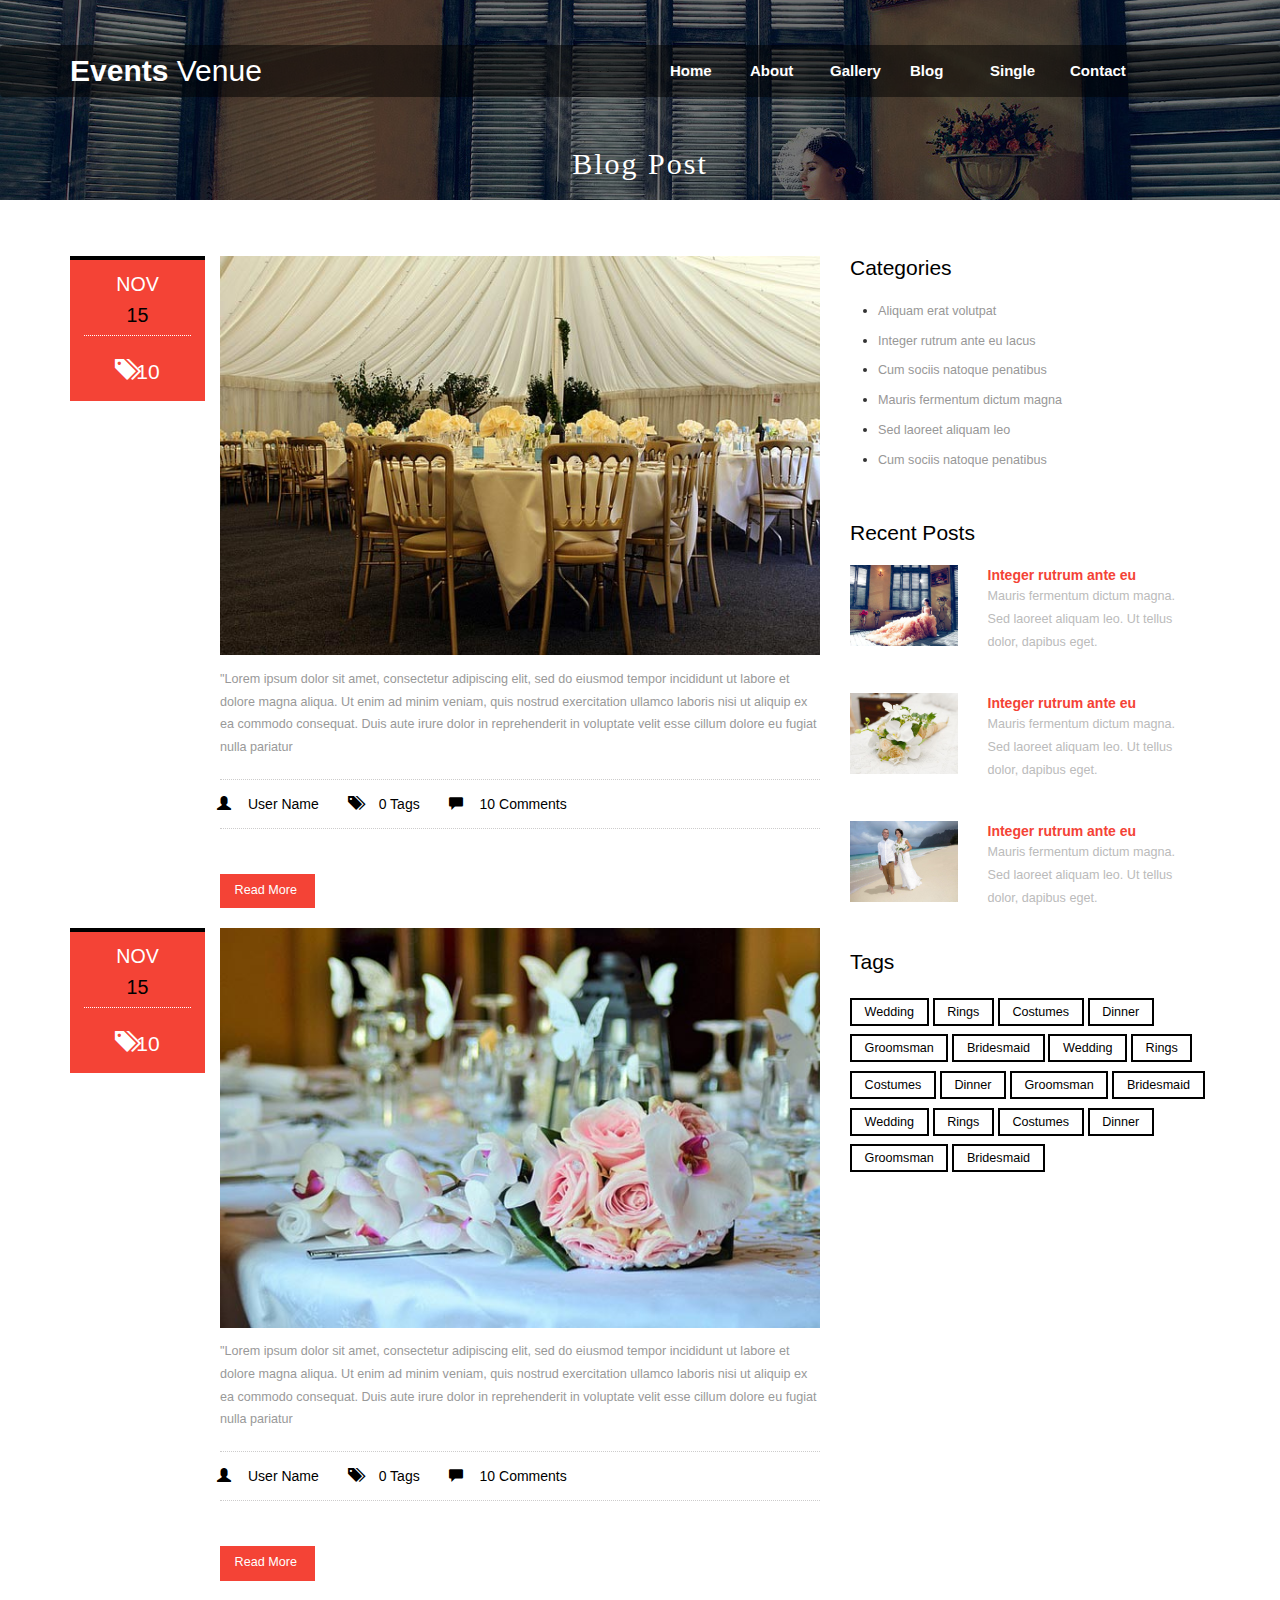
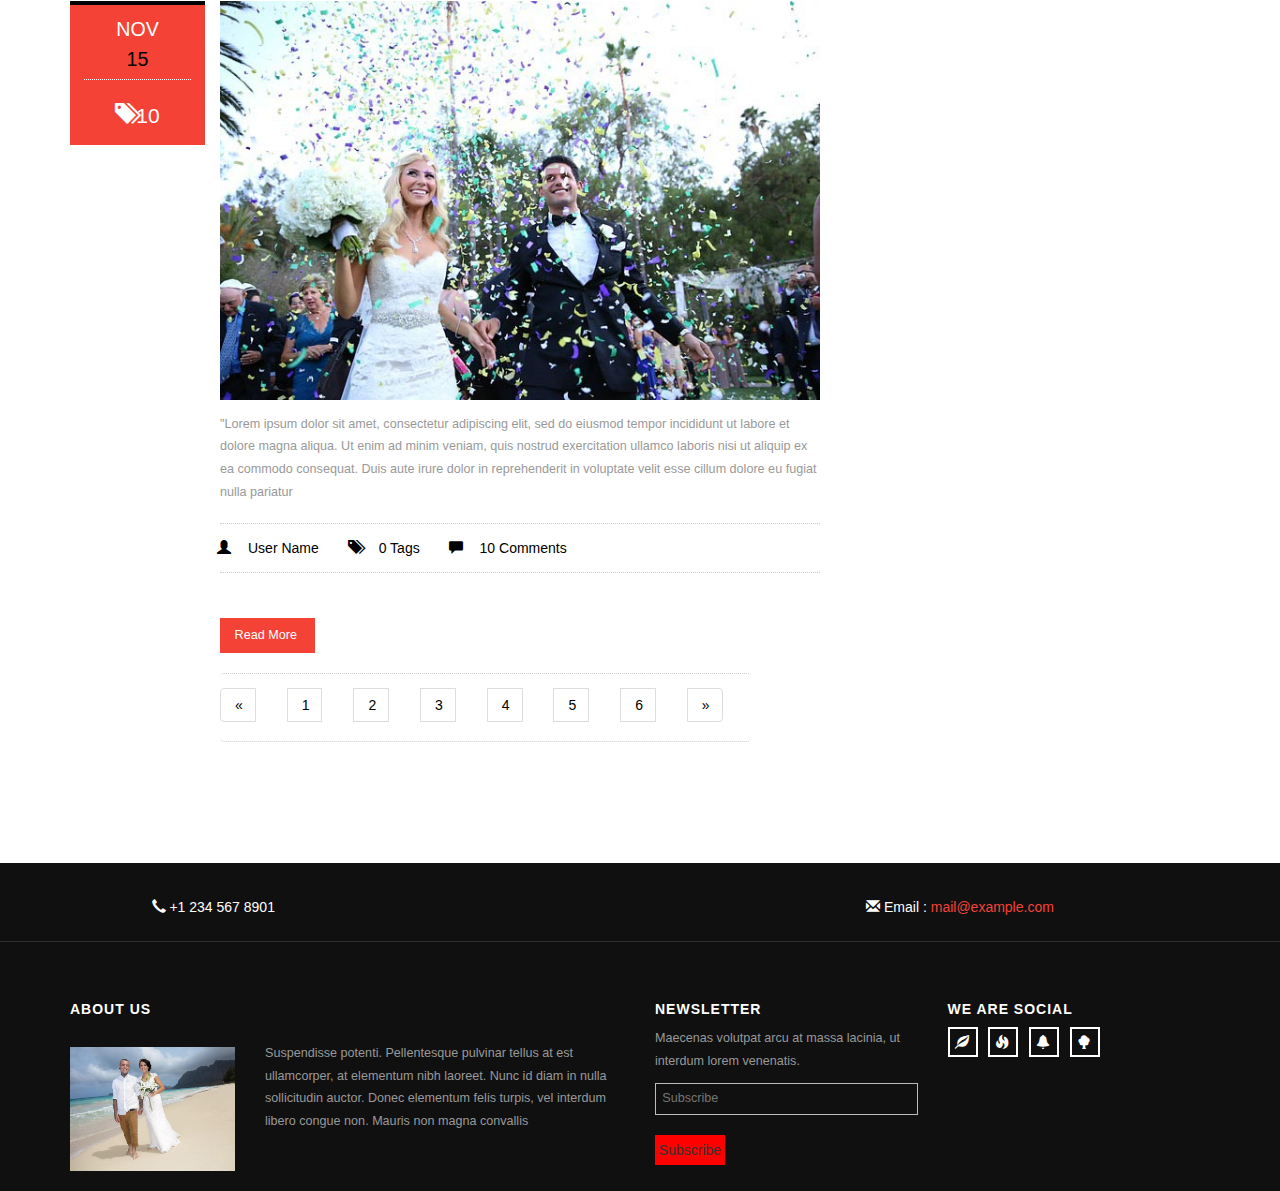
<file: new_file5.html>
<!DOCTYPE html>
<html>
	<head>
		<meta charset="UTF-8">
		<meta name="viewport" content="width=device-width,initial-scale=1,minimum-scale=1,maximum-scale=1,user-scalable=no" />
		<script src="fonts/jquery-1.12.4.js" type="text/javascript" charset="utf-8"></script>
		<script src="js/bootstrap.js" type="text/javascript" charset="utf-8"></script>
		<script src="js/new_file3.js" type="text/javascript" charset="utf-8"></script>
		<script src="js/new_file.js" type="text/javascript" charset="utf-8"></script>
		<script src="js/new_file6.js" type="text/javascript" charset="utf-8"></script>
		<link rel="stylesheet" type="text/css" href="css/bootstrap.css"/>
		<link rel="stylesheet" type="text/css" href="css/new_file5.css"/>
		
		<title></title>
	</head>
	<body>
		<div class="page">
			<div class="Background-picture">
				<img src="img/img/1.jpg" class="img">
				<div class="nav-div">
					<nav class="navbar ">
			  			<div class="container">
			    <!-- Brand and toggle get grouped for better mobile display -->
						    <div class="navbar-header">
						      <button type="button" class="navbar-toggle collapsed head-btn" data-toggle="collapse" data-target="#bs-example-navbar-collapse-1" aria-expanded="false">
						        <span class="sr-only">Toggle navigation</span>
						        <span class="icon-bar"></span>
						        <span class="icon-bar"></span>
						        <span class="icon-bar"></span>
						        <span class="icon-bar"></span>
						      </button>
						      <a class="navbar-brand" href="#">Events  <span>Venue</span> </a>
						    </div>
	
						    <div class="collapse navbar-collapse" id="bs-example-navbar-collapse-1">
						      <ul class="nav navbar-nav">
						        <li class="active"><a href="index.html">Home <span class="sr-only">(current)</span></a></li>
						        <li><a href="new_file2.html">About</a></li>
						      </ul>
						     
						      <ul class="nav navbar-nav ">
						        <li><a href="new_file3.html">Gallery</a></li>
						        
						      </ul>
						      <ul class="nav navbar-nav ">
						        <li><a href="new_file4.html">Blog</a></li>
						        
						      </ul>
						      <ul class="nav navbar-nav ">
						        <li><a href="new_file5.html">Single</a></li>
						        
						      </ul>
						      <ul class="nav navbar-nav ">
						        <li><a href="new_file6.html">Contact</a></li>
						        
						      </ul>
						    </div><!-- /.navbar-collapse -->
				  		</div><!-- /.container-fluid -->
					</nav>
				     <div class="character ">
				     	<h2>Blog Post</h2>
				     </div>
				  </div>
				 </div>
				  
				  
				  
				  <div class="Blog-Post ">
				  	<div class="container">
				  		<div class="row">
				  			<div class="col-lg-8 col-xs-12">
				  				<div class="NOV-img-character">
				  					<div class="NOV ">
				  						<h4>NOV <span>15</span></h4>
				  						<a href="#"><i class="glyphicon glyphicon-tags" aria-hidden="true"></i>10</a>
				  					</div>
				  					<div class="img-character">
				  						<div class="img-transfrom"><img src="img/img/g7.jpg" /></div>
				  						
					  					<p>"Lorem ipsum dolor sit amet, consectetur adipiscing elit, 
											sed do eiusmod tempor incididunt ut labore et dolore magna aliqua.
											Ut enim ad minim veniam, quis nostrud exercitation ullamco laboris
											nisi ut aliquip ex ea commodo consequat. Duis aute irure dolor in 
											reprehenderit in voluptate velit esse cillum dolore eu fugiat nulla 
											pariatur</p> 
											<ul>
												<li><a href="#"><i class="glyphicon glyphicon-user" aria-hidden="true"></i>User Name</a></li>
												<li><a href="#"><i class="glyphicon glyphicon-tags" aria-hidden="true"></i>0 Tags</a></li>
												<li><a href="#"><i class="glyphicon glyphicon-comment" aria-hidden="true"></i>10 Comments</a></li>
											</ul>
											<div class="img-character-a">
					  					      <a href="single.html">Read More</a>
					  				       </div>
					  				</div>
					  				
				  				</div>
				  				<div class="NOV-img-character">
				  					<div class="NOV ">
				  						<h4>NOV <span>15</span></h4>
				  						<a href="#"><i class="glyphicon glyphicon-tags" aria-hidden="true"></i>10</a>
				  					</div>
				  					<div class="img-character">
				  						<div class="img-transfrom"><img src="img/img/p2.jpg" /></div>
					  					<p>"Lorem ipsum dolor sit amet, consectetur adipiscing elit, 
											sed do eiusmod tempor incididunt ut labore et dolore magna aliqua.
											Ut enim ad minim veniam, quis nostrud exercitation ullamco laboris
											nisi ut aliquip ex ea commodo consequat. Duis aute irure dolor in 
											reprehenderit in voluptate velit esse cillum dolore eu fugiat nulla 
											pariatur</p> 
											<ul>
												<li><a href="#"><i class="glyphicon glyphicon-user" aria-hidden="true"></i>User Name</a></li>
												<li><a href="#"><i class="glyphicon glyphicon-tags" aria-hidden="true"></i>0 Tags</a></li>
												<li><a href="#"><i class="glyphicon glyphicon-comment" aria-hidden="true"></i>10 Comments</a></li>
											</ul>
											<div class="img-character-a">
					  					      <a href="single.html">Read More</a>
					  				       </div>
					  				</div>
					  				
				  				</div>
				  				<div class="NOV-img-character">
				  					<div class="NOV ">
				  						<h4>NOV <span>15</span></h4>
				  						<a href="#"><i class="glyphicon glyphicon-tags" aria-hidden="true"></i>10</a>
				  					</div>
				  					<div class="img-character">
				  						<div class="img-transfrom"><img src="img/img/p3.jpg" /></div>
					  					<p>"Lorem ipsum dolor sit amet, consectetur adipiscing elit, 
											sed do eiusmod tempor incididunt ut labore et dolore magna aliqua.
											Ut enim ad minim veniam, quis nostrud exercitation ullamco laboris
											nisi ut aliquip ex ea commodo consequat. Duis aute irure dolor in 
											reprehenderit in voluptate velit esse cillum dolore eu fugiat nulla 
											pariatur</p> 
											<ul>
												<li><a href="#"><i class="glyphicon glyphicon-user" aria-hidden="true"></i>User Name</a></li>
												<li><a href="#"><i class="glyphicon glyphicon-tags" aria-hidden="true"></i>0 Tags</a></li>
												<li><a href="#"><i class="glyphicon glyphicon-comment" aria-hidden="true"></i>10 Comments</a></li>
											</ul>
											<div class="img-character-a">
					  					      <a href="single.html">Read More</a>
					  					      <nav aria-label="Page navigation">
  <ul class="pagination">
    <li>
      <a href="#" aria-label="Previous">
        <span aria-hidden="true">&laquo;</span>
      </a>
    </li>
    <li><a href="index.html">1</a></li>
    <li><a href="new_file2.html">2</a></li>
    <li><a href="new_file3.html">3</a></li>
    <li><a href="new_file4.html">4</a></li>
    <li><a href="new_file5.html">5</a></li>
    <li><a href="new_file6.html">6</a></li>
    <li>
      <a href="#" aria-label="Next">
        <span aria-hidden="true">&raquo;</span>
      </a>
    </li>
  </ul>
</nav>
					  				       </div>
					  				</div>
					  				
				  				</div>
				  				
				  				
				  				
				  				
				  			</div>
				  			
				  			
				  			<div class="col-lg-4 col-xs-12 Categories">
				  			<h3>Categories</h3>
				  			<ul>
									<li><a href="#">Aliquam erat volutpat</a></li>
									<li><a href="#">Integer rutrum ante eu lacus</a></li>
									<li><a href="#">Cum sociis natoque penatibus</a></li>
									<li><a href="#">Mauris fermentum dictum magna</a></li>
									<li><a href="#">Sed laoreet aliquam leo</a></li>
									<li><a href="#">Cum sociis natoque penatibus</a></li>
								</ul>
								<div class="Recent-Posts">
									<h3>Recent Posts</h3>
									<div class="Recent-bottn">
										<div class="row Posts-2">
											<div class="col-lg-3  col-xs-3">
												<a href="#"><img src="img/img/2.jpg	" /></a>
											</div>
											<div class="col-lg-9 col-xs-9  Posts-1bottn">
												<a href="#">Integer rutrum ante eu</a>
												<p>Mauris fermentum dictum magna. Sed laoreet aliquam leo. 
													Ut tellus dolor, dapibus eget.</p>
											</div>
										</div>
										<div class="row Posts-2">
											<div class="col-lg-3  col-xs-3">
												<a href="#"><img src="img/img/3.jpg" /></a>
											</div>
											<div class="col-lg-9 col-xs-9  Posts-1bottn">
												<a href="#">Integer rutrum ante eu</a>
												<p>Mauris fermentum dictum magna. Sed laoreet aliquam leo. 
													Ut tellus dolor, dapibus eget.</p>
											</div>
										</div>
										<div class="row Posts-2">
											<div class="col-lg-3  col-xs-3">
												<a href="#"><img src="img/img/f1.jpg" /></a>
											</div>
											<div class="col-lg-9 col-xs-9  Posts-1bottn">
												<a href="#">Integer rutrum ante eu</a>
												<p>Mauris fermentum dictum magna. Sed laoreet aliquam leo. 
													Ut tellus dolor, dapibus eget.</p>
											</div>
										</div>
									</div>
									<div class="Wedding">
									<h3>Tags</h3>
									<ul class="Rings">
										<li><a href="#">Wedding</a></li>
										<li><a href="#">Rings</a></li>
										<li><a href="#">Costumes</a></li>
										<li><a href="#">Dinner</a></li>
										<li><a href="#">Groomsman</a></li>
										<li><a href="#">Bridesmaid</a></li>
										<li><a href="#">Wedding</a></li>
										<li><a href="#">Rings</a></li>
										<li><a href="#">Costumes</a></li>
										<li><a href="#">Dinner</a></li>
										<li><a href="#">Groomsman</a></li>
										<li><a href="#">Bridesmaid</a></li>
										<li><a href="#">Wedding</a></li>
										<li><a href="#">Rings</a></li>
										<li><a href="#">Costumes</a></li>
										<li><a href="#">Dinner</a></li>
										<li><a href="#">Groomsman</a></li>
										<li><a href="#">Bridesmaid</a></li>
									</ul>
								</div>
									
									
								</div>
				  		</div>
				  	</div>
				  	

				  </div>
				  
				  </div>
				  
				  	<p id="back-to-top"><a href="#top" class="glyphicon glyphicon-chevron-up block_a"></a></p>
				  
				  
				  
				  
				  
				  	<p id="back-to-top"><a href="#top" class="glyphicon glyphicon-chevron-up block_a"></a></p>
				  	<div class="stern">
					<div class="container-fluid">
						<div class="row information">
							<!--<div class="information">-->
							<div class="col-lg-6 col-xs-12 information-1">
								<p><i class="glyphicon glyphicon-earphone" aria-hidden="true"></i> +1 234 567 8901</p>
							</div>
							<div class="col-lg-6 col-xs-12 information-2">
								<p><i class="glyphicon glyphicon-envelope" aria-hidden="true"></i> Email :<a href="mailto:example@email.com"> mail@example.com</a></p>
							</div>
							<!--</div>-->
						</div>
					</div>
					
					
					
					
					<div class="container">
						<div class="row row-big">
							
							
							
							<div class="col-lg-6 col-xs-12 left">
								<div class="row little-row-1">
									<div class="col-lg-4 col-xs-12 left-1">
										
													<h5>About Us</h5>
												
										<img src="img/img/f1.jpg"/>
									</div>
									<div class="col-lg-8 col-xs-12 left-2">
										<p>Suspendisse potenti. Pellentesque pulvinar tellus at est ullamcorper, at elementum nibh laoreet. Nunc id diam in nulla sollicitudin auctor. Donec elementum felis turpis, vel interdum libero congue non. Mauris non magna convallis</p>
									</div>
								</div>
							</div>
							
							
							<div class="col-lg-3 col-xs-12">
								<div class="row middle-row-1">
										
													<h5>Newsletter</h5>
												
										<p>Maecenas volutpat arcu at massa lacinia, ut interdum lorem venenatis.</p>
								
								</div>
								<form action="#" method="post">
							      <input class="input-1" type="text" placeholder="Subscribe" name="Subscribe" required="">
								  <input class="input-2" type="submit" value="Subscribe">
						        </form>
								
											
							</div>
							
							<div class="col-lg-3 col-xs-12 right-row-3">
								
									<h5>We are social</h5>
										<ul>
											<li><a href="#"><i class="glyphicon glyphicon-leaf"></i></a></li>
											<li><a href="#"><i class="glyphicon glyphicon-fire"></i></a></li>
											<li><a href="#"><i class="glyphicon glyphicon-bell"></i></a></li>
											<li><a href="#"><i class="glyphicon glyphicon-tree-deciduous"></i></a></li>
										</ul>
									
						</div>
					</div>
				</div>
			</div>
                    
		</div>
	</body>
</html>
</file>
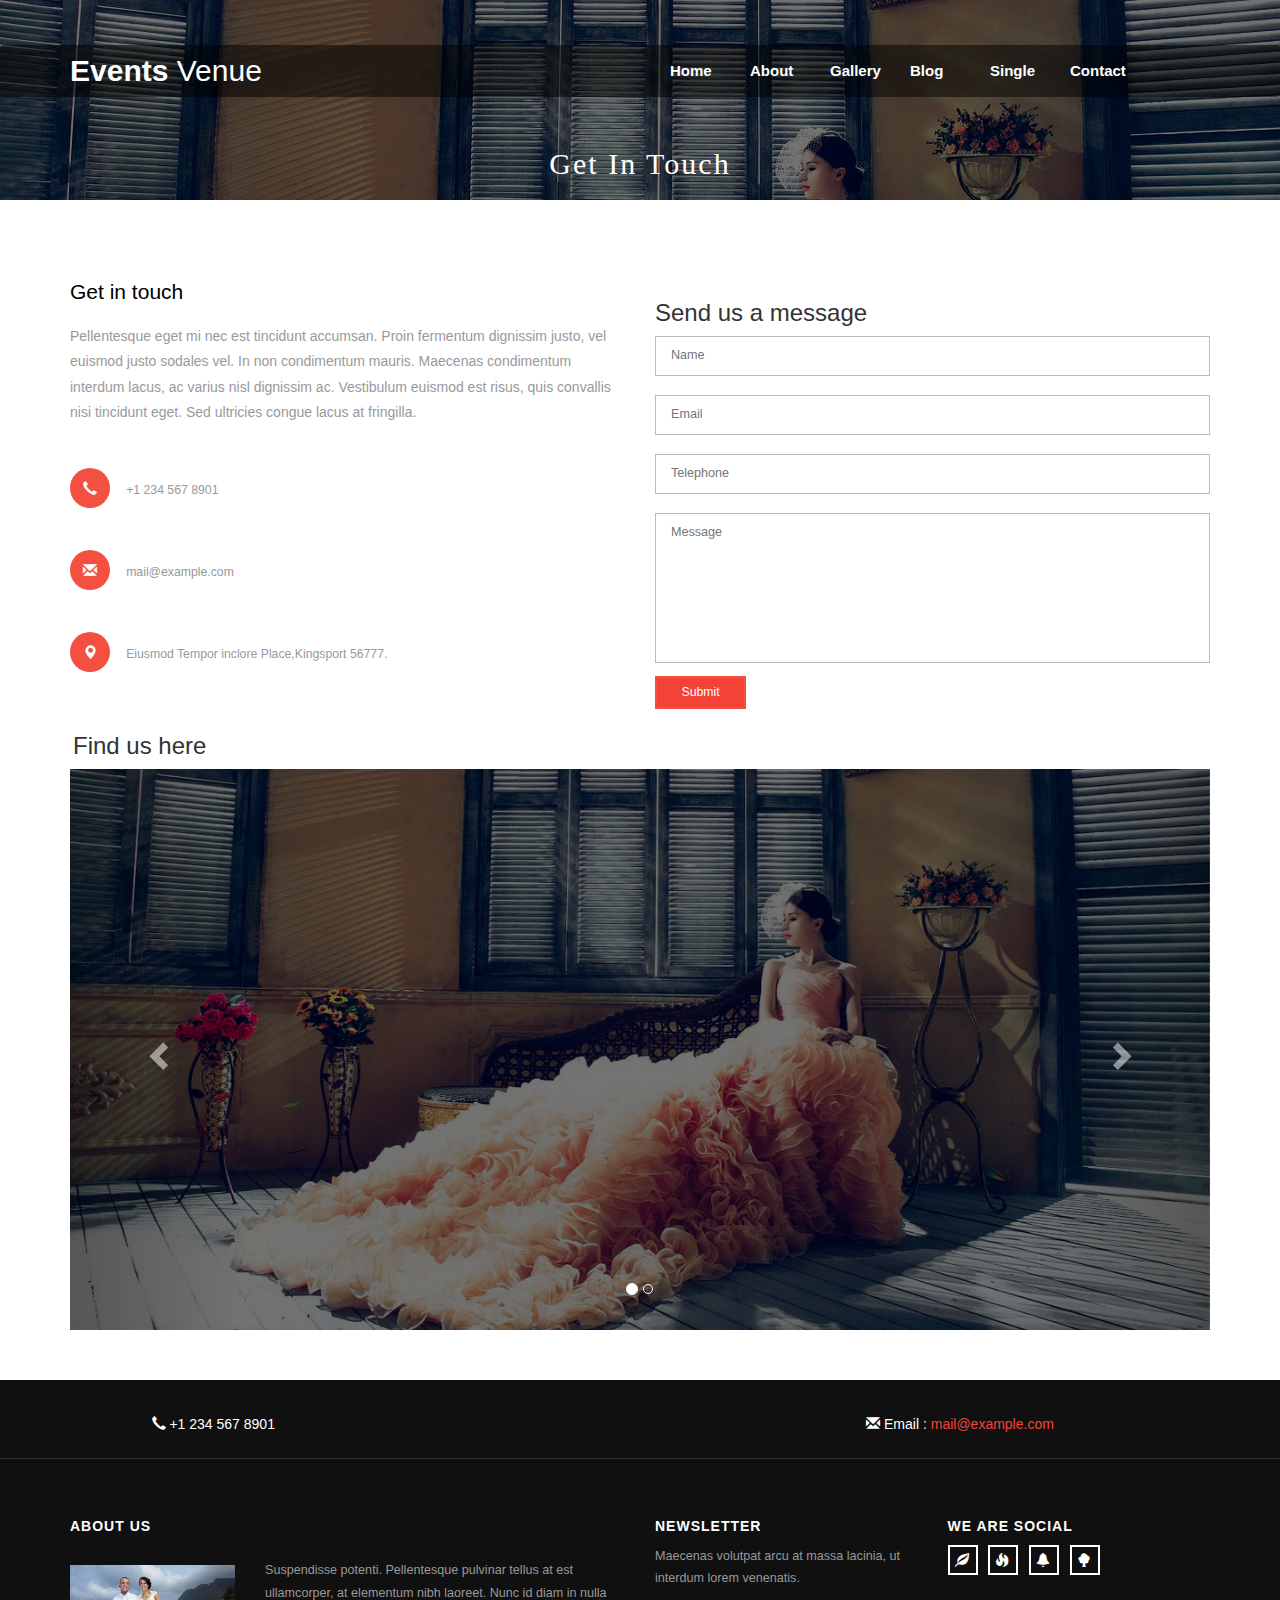
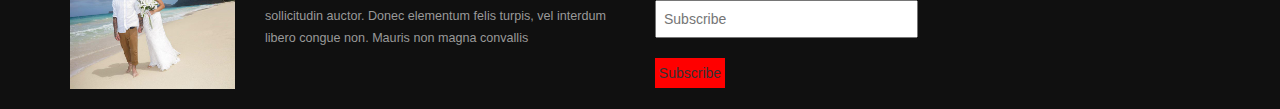
<file: new_file6.html>
<!DOCTYPE html>
<html>
	<head>
		<meta charset="UTF-8">
		<title></title>
		<meta name="viewport" content="width=device-width,initial-scale=1,minimum-scale=1,maximum-scale=1,user-scalable=no" />
		<script src="fonts/jquery-1.12.4.js" type="text/javascript" charset="utf-8"></script>
		<script src="js/bootstrap.js" type="text/javascript" charset="utf-8"></script>
		<link rel="stylesheet" type="text/css" href="css/bootstrap.css"/>
		<link rel="stylesheet" type="text/css" href="css/new_file6.css"/>
		<script src="js/new_file.js" type="text/javascript" charset="utf-8"></script>
	</head>
	<body>
		<div class="Touch">
			<div class="Background-picture">
				<img src="img/img/1.jpg" class="img">
				<div class="nav-div">
					<nav class="navbar ">
			  			<div class="container">
			    <!-- Brand and toggle get grouped for better mobile display -->
						    <div class="navbar-header">
						      <button type="button" class="navbar-toggle collapsed head-btn" data-toggle="collapse" data-target="#bs-example-navbar-collapse-1" aria-expanded="false">
						        <span class="sr-only">Toggle navigation</span>
						        <span class="icon-bar"></span>
						        <span class="icon-bar"></span>
						        <span class="icon-bar"></span>
						        <span class="icon-bar"></span>
						      </button>
						      <a class="navbar-brand" href="#">Events  <span>Venue</span> </a>
						    </div>
	
						    <div class="collapse navbar-collapse" id="bs-example-navbar-collapse-1">
						      <ul class="nav navbar-nav">
						        <li class="active"><a href="index.html">Home <span class="sr-only">(current)</span></a></li>
						        <li><a href="new_file2.html">About</a></li>
						      </ul>
						     
						      <ul class="nav navbar-nav ">
						        <li><a href="new_file3.html">Gallery</a></li>
						        
						      </ul>
						      <ul class="nav navbar-nav ">
						        <li><a href="new_file4.html">Blog</a></li>
						        
						      </ul>
						      <ul class="nav navbar-nav ">
						        <li><a href="new_file5.html">Single</a></li>
						        
						      </ul>
						      <ul class="nav navbar-nav ">
						        <li><a href="new_file6.html">Contact</a></li>
						        
						      </ul>
						    </div><!-- /.navbar-collapse -->
				  		</div><!-- /.container-fluid -->
					</nav>
				     <div class="character ">
		               <h2>Get In Touch</h2>
				     </div>
				  </div>
				 </div>
				 
				 
				 
				 
				 
				 <div class="content">
				 	<div class="container">
				 		<div class="row row-dog">
				 			<div class="col-lg-6 col-xs-12">
				 				<div class="Pellentesque">
						         <h3>Get in touch</h3>
						         <p>Pellentesque eget mi nec est tincidunt accumsan. Proin fermentum dignissim justo, vel euismod justo sodales vel. In non condimentum mauris. Maecenas condimentum interdum lacus, ac varius nisl dignissim ac. Vestibulum euismod est risus, quis convallis nisi tincidunt eget. Sed ultricies congue lacus at fringilla.</p>
					            </div>
					            <div class="Eiusmod">
									<ul>
										<li><i class="glyphicon glyphicon-earphone" aria-hidden="true"></i> <span>+1 234 567 8901</span></li>
										<li><i class="glyphicon glyphicon-envelope" aria-hidden="true"></i> <span><a href="#">mail@example.com</a></span></li>
										<li><i class="glyphicon glyphicon-map-marker" aria-hidden="true"></i> <span>Eiusmod Tempor inclore Place,Kingsport 56777.</span></li>
									</ul>
					</div>
				 			</div>
				 			<div class="col-lg-6 col-xs-12">
				 				<div class="Send">
						        <h3>Send us a message</h3>
					        </div>
					        <div class="inputt">
						<form action="#" method="post">
							<input type="text" name="Name" placeholder="Name" required="">
							<input type="email" name="Email" placeholder="Email" required="">
							<input type="text" name="Telephone" placeholder="Telephone" required="">
							<textarea name="Message" placeholder="Message" required=""></textarea>
							<button class="btn1">Submit</button>
						</form>
					</div>
				 			</div>
				 		</div>
				 	</div>
				 	
				 	
				 	<div class="Find">
				 		<div class="container">
				 			<div class="row row-h">
				 				<h3>Find us here</h3>
				 				<div class="col-lg-12">
				 					
								<div id="carousel-example-generic" class="carousel slide" data-ride="carousel">
									  <!-- Indicators -->
									  <ol class="carousel-indicators">
									    <li data-target="#carousel-example-generic" data-slide-to="0" class="active"></li>
									    <li data-target="#carousel-example-generic" data-slide-to="1"></li>
									  </ol>
									
									  <!-- Wrapper for slides -->
									  <div class="carousel-inner" role="listbox">
									    <div class="item active">
									    	
									      <img src="img/img/1.jpg" alt="...">
									      <div class="carousel-caption">
									       
									      </div>
									    </div>
									    <div class="item">
									      <img src="img/img/1.jpg" alt="...">
									      <div class="carousel-caption">
									       
									      </div>
									    </div>
									    
									  </div>
									
									  <!-- Controls -->
									  <a class="left carousel-control" href="#carousel-example-generic" role="button" data-slide="prev">
									    <span class="glyphicon glyphicon-chevron-left" aria-hidden="true"></span>
									    <span class="sr-only">Previous</span>
									  </a>
									  <a class="right carousel-control" href="#carousel-example-generic" role="button" data-slide="next">
									    <span class="glyphicon glyphicon-chevron-right" aria-hidden="true"></span>
									    <span class="sr-only">Next</span>
									  </a>
									</div>
				 					
				 					
				 					
				 					
				 					
				 				</div>
				 			</div>
				 		</div>
				 		
				 		
				 	</div>
				 	
				 	
				 	
				 	<p id="back-to-top"><a href="#top" class="glyphicon glyphicon-chevron-up block_a"></a></p>
                    <div class="stern">
					<div class="container-fluid">
						<div class="row information">
							<!--<div class="information">-->
							<div class="col-lg-6 col-xs-12 information-1">
								<p><i class="glyphicon glyphicon-earphone" aria-hidden="true"></i> +1 234 567 8901</p>
							</div>
							<div class="col-lg-6 col-xs-12 information-2">
								<p><i class="glyphicon glyphicon-envelope" aria-hidden="true"></i> Email :<a href="mailto:example@email.com"> mail@example.com</a></p>
							</div>
							<!--</div>-->
						</div>
					</div>
					
					
					
					
					<div class="container">
						<div class="row row-big">
							
							
							
							<div class="col-lg-6 col-xs-12 left">
								<div class="row little-row-1">
									<div class="col-lg-4 col-xs-12 left-1">
										
													<h5>About Us</h5>
												
										<img src="img/img/f1.jpg"/>
									</div>
									<div class="col-lg-8 col-xs-12 left-2">
										<p>Suspendisse potenti. Pellentesque pulvinar tellus at est ullamcorper, at elementum nibh laoreet. Nunc id diam in nulla sollicitudin auctor. Donec elementum felis turpis, vel interdum libero congue non. Mauris non magna convallis</p>
									</div>
								</div>
							</div>
							
							
							<div class="col-lg-3 col-xs-12">
								<div class="row middle-row-1">
										
													<h5>Newsletter</h5>
												
										<p>Maecenas volutpat arcu at massa lacinia, ut interdum lorem venenatis.</p>
								
								</div>
								<form action="#" method="post">
							      <input class="input-1" type="text" placeholder="Subscribe" name="Subscribe" required="">
								  <input class="input-2" type="submit" value="Subscribe">
						        </form>
								
											
							</div>
							
							<div class="col-lg-3 col-xs-12 right-row-3">
								
									<h5>We are social</h5>
										<ul>
											<li><a href="#"><i class="glyphicon glyphicon-leaf"></i></a></li>
											<li><a href="#"><i class="glyphicon glyphicon-fire"></i></a></li>
											<li><a href="#"><i class="glyphicon glyphicon-bell"></i></a></li>
											<li><a href="#"><i class="glyphicon glyphicon-tree-deciduous"></i></a></li>
										</ul>
									
						</div>
					</div>
				</div>
			</div>
				 </div>
		</div>

	</body>
</html>
</file>
<file: css/new_file.css>
*{
	margin: 0;
	padding: 0;	
	text-decoration: none;
	list-style: none;
}
.page{
	width: 100%;
	overflow: hidden;
}
.Background-picture{
	width: 100%;
	overflow: hidden;
}
.Background-picture img{
	width: 1536px;
}
.nav-div{
	width: 100%;
	position: absolute;
	top: 5%;
	
	
}
.navbar{
	background-color:rgba(0,0,0,0.5);
}
.navbar-nav li a:hover{
	background-color: rgba(0,0,0,0);
	color: #F44336 ;
}
.navbar-toggle{
	border-color: white;
	
}
.navbar-toggle span{
	background-color: white;
}
.collapse{
	width: 45%;
	margin-left: 200PX;
	
}
#bs-example-navbar-collapse-1{
	margin-left: 50%;
}
.collapse ul li{
	width: 80PX;
	
}
.collapse ul li a{
	color: white;
	font-weight: 600;
	font-size: 15px;
}
.navbar-brand{
	color: white;
	font-size: 30px;
	font-weight: 600;
    font-family: 'Roboto Condensed', sans-serif;
}
.navbar-brand:hover{
	background-color: rgba(0,0,0,0);
	color: white;
}
.navbar-brand span{
	font-weight: 100;
}
.lunbo-div{
	width: 50%;
	margin: 200px auto;
	text-align: center;
}
.lunbo-h{
	color: white;
}
.carousel-inner {
    position: relative;
    width: 100%;
    overflow: hidden;
    top: -100px;
    }
.lunbo-h span{
    	font-family: 'Pacifico', cursive;
    	font-size: 60px;
    	
    	}
.lunbo-h p{
    		font-family: 'Pacifico', cursive;
         font-size: 30px;
         margin-top: 10px;
         letter-spacing:10px
    	}
.btn-bottom{
    		background-color: brown;
    		margin-top: 30px;
    		}
.btn-bottom:hover{
	background-color: rgba(0,0,0,0);
	background-color: wheat ;
}
@media only screen and (min-width: 100px) and (max-width: 768px) {
#carousel-example-generic {
   
    left: 0%;
    width: 90%; 
}
a{
	color: white;
	font-size: 15px;
	font-weight: 600;
	
}
.lunbo-h span{
	font-size: 40px;
}
.lunbo-h p{
	 font-size: 15px;
}
}





.two{
	width: 100%;
	margin-top: 100px;
	margin-bottom: 100px;
}
.two .i-1{
	color: red;
	width: 20%;
	float: left;
	margin-top: 10px;
	font-size: 25px;
}
.two .two-content{
	width: 80%;
	float: left;
	
}
.two-content h4 {
    color: #000000;
    font-size: 1em;
    font-weight: 600;
    margin: 0;
}
.two-content p {
    color: #999999;
    font-size: .9em;
    margin: 1em 0 0 0;
    line-height: 1.8em;
}
.icon-1{

	margin-left: 220px;
}
.icon-2{
}
.icon-3{
}
@media only screen and (min-width: 100px) and (max-width: 768px) {
	.two .i-1{
		clear: both;
		
	}
	.icon-1{

	margin-left: 0;
}
.two .i-1{
	width: 10%;
	margin: 10px;
}
	
}






.three{
	width: 100%;
	background-color: #F44336 ;
}
.three-1{
	padding-top: 100px;
	padding-bottom: 100px;
}
.three-img img{
	width: 100%;
}
.three-row{
	position: relative;
}
.character{
	padding: 2em;background-color: white;
}
.character h2{
	color: #000000;
    font-size: 2em;
    margin: 0;
    font-weight: 100;
    font-family: 'Pacifico', cursive;
    letter-spacing: 2px;
}
.character h2 span{
	color: #F44336;
}
.character p{
    color: #999999;
    font-size: .9em;
    line-height: 1.8em;
    margin: 2em 0 0 0;
}
.character p span{
	display: block;
    margin: 1em 0 0 0;
}
.rainbow-div{
	width: 100%;
}
.agileinfo-red {
    float: left;
    width: 25%;
    height: 5px;
    background: #9C27B0;
}
.rainbow-div-2{
	background: #8BC34A;
}
.rainbow-div-3{
	background: #03A9F4;
}
.rainbow-div-4{
	background: #FFC107;
	
}
@media only screen and (min-width: 768px) {
	.three-img{
		padding: 0;
		margin: 0;
	}
	.three-content{
		width: 50%;
		height: 50%;
		position: absolute;
		top: 18%;
		right: 14%;
		padding: 0;
		margin: 0;
	}
}
@media only screen and (min-width: 100px) and (max-width: 768px) {
	.three-content{
		margin-top: 20px;
	}
	.three{
	}
	.three-1{
		padding-top: 30px;
		padding-bottom: 30px;
	}
}






.row-1 h4{
	color: #000000;
    font-size: 2em;
    margin-bottom: 40px;
    font-weight: 100;
    font-family: 'Pacifico', cursive;
    letter-spacing: 2px;
}
.row-1 span{
	color: #F44336;
}
.Services-div{
	width: 100%;
	text-align: center;
    padding: 3em;
}
.Services-div-1 h4{
	    color: #000000;
    font-size: 1em;
    font-weight: 600;
    margin: 2em 0;
}
.Services-div-1 p{
	color: #999999;
    font-size: .9em;
    margin: 0;
    line-height: 1.8em;
}
.Services-div-1 .icon{
	color: red;
	font-size: 20px;
}
.Services-div-1{
	/*margin-top: 30px;
	padding: 10px;*/
	    text-align: center;
    padding: 3em;
}



@media only screen and (min-width: 768px)  {
	.border-1{
	border-right: 1px solid #CCCCCC;
    border-bottom: 1px solid #CCCCCC;	
}

.border-2{
	  border-bottom: 1px solid #CCCCCC;
}
.border-3{
	border-left: 1px solid #CCCCCC;
    border-bottom: 1px solid #CCCCCC;
}
.border-4{
    border-right: 1px solid #CCCCCC;
  
}
.border-6{
	border-left: 1px solid #CCCCCC;
  
}

}
@media only screen and (min-width: 100px) and (max-width: 768px) {
	.Services-div-1{
		border-bottom: 1px solid #CCCCCC;
	}
	.Services-div-1:last-of-type{
		border: none;
	}
}







.post{
	/*border: 1px solid red;*/
	margin-top: 60px;
	background-color: #f3f3f3;
}
.post h3{
	color: #000000;
    font-size: 2em;
    margin-top: 60px;
    font-weight: 100;
    font-family: 'Pacifico', cursive;
    letter-spacing: 2px;
    text-align: center;
}
.post span{
	    color: #F44336;
}
.list-1{
	margin-top: 60px;
}
.list-1-img {
	overflow: hidden;
}
.list-1-img a {
    background-size: cover;
    min-height: 230px;
    display: block;
    text-decoration: none;
}
.list-1 a ul{
	    margin: 0;
    background: #F44336;
    padding: 1em;
    width: 20%;
    text-align: center;
	
}
.list-1 a ul li{
	font-size: 20px;
	color: white;
	margin: 5PX;
}
.list-1 a ul li:nth-child(2) {
    font-size: 1.5em;
    font-weight: 600;
    }
.post .character{
	    display: block;
	    background: #f3f3f3;
       float: left;
       font-family: 'Roboto Condensed', sans-serif;
}
.post .character a{
color: #000000;
    font-size: 1em;
    font-weight: 600;
    text-decoration: none;
    
}
.list-1 .character h4 a:hover{
	color: red;
	    font-size: 18px;
	    
}
.post .character p{
    color: #999999;
    font-size: .9em;
    margin: 0;
    line-height: 1.8em;
}
.post-row{
	margin-bottom: 60px;
}
@media only screen and (min-width: 100px) and (max-width:768px) {
.list-1 a ul{
	    margin: 0;
    background: #F44336;
    padding: 1em;
    width: 25%;
    text-align: center;
	
}
.list-1 a ul li{
	font-size: 15px;
	color: white;
	margin: 5PX;
}

}
.img-1{
	background:url(../img/img/g7.jpg) no-repeat 0px 0px;
}
.img-2{
	background:url(../img/img/p2.jpg) no-repeat 0px 0px;
}
.img-3{
	background:url(../img/img/p3.jpg) no-repeat 0px 0px;
}









.stern{
	background-color: #101010;
}
.information{
	padding: 1em 0;
    border-bottom: 1px solid #2f2f2f;
    margin-top: 20px;

}
.information p{
	text-align: center;
	color: white;
	
}
.information p a{
	/*color: red;*/
	color: #F44336;
    text-decoration: none;
}
.information p a:hover{
	color: rgba(0,0,0,0);
	color: white;
}
.information-1 p{
	margin-right:35% ;
	}
 h5{
	color: #FFFFFF;
    font-size: 1em;
    font-weight: 600;
  /*  margin: 0 0 1em 0;*/
    letter-spacing: 1px;
    text-transform: uppercase;
  
}
   
.left-1 img{
	margin-top: 20px;
	width: 100%;
}
.left-2 p{
	color: #999999;
    font-size: .9em;
    margin-top: 50px;
    line-height: 1.8em;
}
.row-big{
	margin-top: 50px;
}
.middle-row-1 p{
	width: 100%;
	color: #999999;
    font-size: .9em;
    line-height: 1.8em;
}
.middle-row-1{
		margin-left: 0px;
	    margin-right: 0px;
}

.container{
	padding-right: 15px;
    padding-left: 15px;
    margin-right: auto;
    margin-left: auto;
}


.input-1{
	width: 100%;
    padding: .5em;
    margin-right: 20%;
}
.input-2{
	margin-top: 20px;
	background-color: red;
	border: none;
	height: 30px;
	width: 70px;
}

.right-row-3 li{
    display: inline-block;
	margin: 0 .5em 0 0;
	height: 30px;
    width: 30px;
    border: solid 2px #FFFFFF;
    line-height: 29px;
    background: none;
    color: #FFFFFF;
    
}
.right-row-3 li a{
    color: #FFFFFF;
       
   
	
}
.right-row-3 li a i{
	text-align: center;
	margin-left: 5px;
}
.row-big{
	margin-bottom: 20px;
}
@media only screen and (min-width: 100px) and (max-width: 768px) {
	.information-1 p{
		margin-left: 30%;
	}
	.left-1 img{
		margin-top: 0;
	}
	.left-2 p{
		margin-top: 0;
		margin-bottom: 20px;
	}
	.right-row-3{
		margin-top: 30px;
	}
	.information{
		margin-top: 20px;
	}
}


#back-to-top{
	height: 50px;
	width: 50px;
	position: fixed;
	bottom:10%;
	right: 5%;
	z-index: 99;
	border-radius: 50%;
	border: none;
	background-color: red;
	display: none;
}
#back-to-top a{
	text-align: center;
	margin-left: 15px;
	color: white;
	font-size: 20px;
	font-weight: 900;
	line-height: 48px;
	text-decoration: none;
}
</file>
<file: css/new_file2.css>
*{
	margin: 0;
	padding: 0;	
	text-decoration: none;
	list-style: none;
}
.page{
	width: 100%;
	overflow: hidden;
}
.Background-picture{
	width: 100%;
	overflow: hidden;
}
.Background-picture img{
	width: 100%;
	
}
.nav-div{
	width: 100%;
	position: absolute;
	top: 5%;
	}
	.navbar{
	background-color:rgba(0,0,0,0.5);
}
.navbar-nav li a:hover{
	background-color: rgba(0,0,0,0);
	color: #F44336 ;
}
.navbar-toggle{
	border-color: white;
	
}
.navbar-toggle span{
	background-color: white;
}
.collapse{
	width: 45%;
	margin-left: 200px;
	
}
#bs-example-navbar-collapse-1{
	margin-left: 50%;
}
.collapse ul li{
	width: 80PX;
	
}
.collapse ul li a{
	color: white;
	font-weight: 600;
	font-size: 15px;
}
.navbar-brand{
	color: white;
	font-size: 30px;
	font-weight: 600;
    font-family: 'Roboto Condensed', sans-serif;
}
.navbar-brand:hover{
	background-color: rgba(0,0,0,0);
	color: white;
}
.navbar-brand span{
	font-weight: 100;
}

.character{
	color: #FFFFFF;
    font-size: 2em;
    margin: 0;
    font-weight: 100;
    font-family: 'Pacifico', cursive;
    letter-spacing: 2px;
    text-align: center;
}
.character h2{
	margin-top: 50px;
}
@media only screen and (min-width: 768px) {
	.Background-picture{
		height:200px 
	}
}
.two{
	padding-top: 70px;
	background-color: white;
	width: 100%;
}
.img-1 img{
	width: 100%;
}
.character-1{
	line-height: 1.8em;
    margin: 0 0 1em 0;
    
}

.character-2 li{
	list-style-type: none;
    padding-left: 3em;
    background: url(../img/img/img-sp.png) no-repeat -0px 4px;;
    margin: 0 0 1em;
    
}
.character-2 li a {
    color: #999999;
    line-height: 1.8em;
    font-size: 0.9em;
    text-decoration: none;
}
.char-acter{
	margin-top: 70px;
}
.char-acter h4{
	color: #000000;
    margin: 0 0 1em;
    font-size: 1.5em;
    text-align: left;
}
.char-acter p{
	display: block;
    margin-block-start: 1em;
    margin-block-end: 1em;
    margin-inline-start: 0px;
    margin-inline-end: 0px;
}
.char-acter ul li{
	list-style-type: none;
    padding-left: 3em;
    background: url(../img/img/img-sp.png) no-repeat -0px 4px;;
    margin: 0 0 1em;
}
.char-acter img{
	width: 100%;
}
@media only screen and (min-width: 100px) and (max-width: 764px) {
.two{
	padding-top: 40px;
}
.char-acter{
	margin-top: 20px;
}

}

body{
	background: url(../img/img/1.jpg) no-repeat ;
	background-size:100% ;
	background-attachment:fixed ;
}

.backgrund-imga{
	width: 100%;
	height: 450px;
	margin-top: 40px;
}

.inte-rior{
	padding-top: 40px;   
}
.top{
	 color: #000000;
    font-size: 2em;
    margin: 0;
    font-weight: 100;
    font-family: 'Pacifico', cursive;
    letter-spacing: 2px;
}
.top h3{
	color: white; 
    font-size: 2em; 
    margin: 0;
    font-weight: 100;
    font-family: 'Pacifico', cursive;
    letter-spacing: 2px;
    text-align: center;
}
.toop{
	margin-bottom: 50px;
}
.top span{
   	color: red;
   }
.bottom p{
	display: block;
    text-align: center;
    margin: 3em auto 0;
    font-size: 1em;
    color: #FFFFFF;
    width: 73%;
    line-height: 1.8em;
    font-family: 'Roboto Condensed', sans-serif;
}
.button{
	text-align: center;
	margin-top: 50px;
}
.button a{
	border: solid 2px #f44336;
    color: #FFFFFF;
    font-size: 1em;
    padding: .5em 2em;
    text-decoration: none;
    background: #f44336;
}
.button a:hover{
	background-color: rgba(0,0,0,0);
	border: 3px solid white;
	
}
@media only screen and (min-width: 100px) and (max-width: 768px) {
	body{
		background-size:auto 700px;
	}
	.backgrund-imga{
		height: 600px;
	}
	.top{
		font-size: 10px;
	}
	.bottom p{
		width: 100%;
	}
	.char-acter img {
		margin-bottom: 50px;
	}
}
.second-div{
	width: 100%;
	background-color: white;
	overflow: hidden;
}
.imgaa{
	height: 500px;
	background-color: white;
	margin-bottom: 200px;
}


.team-div{
	position: relative;
}
@media only screen and (min-width: 100px) and (max-width: 768px) {
	.team-div{
		margin-bottom: 50px;
	}
}

.team-imgDiv{
	width: 100%;
}
.team-imgDiv img{
	width: 100%;
}
.team-div ul{
	position: absolute;
	top: 20%;
	left: 5%;
}
.team-div ul a{
	width: 50px;
    height: 50px;
    display: block;
    color: #FFFFFF;
    padding: .9em 0 0 0;
}
.team-div ul a:hover{
	background-color: rgba(0,0,0,0);
	border: 3px solid white;
}
.one{
	background: #3b5998;
    border: solid 2px #3b5998;
     margin-left:10px;
   
}
.one-1{
	background: #00aced;
    border: solid 2px #00aced;
     margin-left:10px;
     margin-top: 5px;
     margin-bottom: 5px;
   
}
.one-2{
	background: #dd4d3a;
    border: solid 2px #dd4d3a;
     margin-left:10px;
   
}

.one i{
	 margin-left: 15px;
}
.one-1 i{
	 margin-left: 15px;
}
.one-2 i{
	 margin-left: 15px;
}
.Carl-div{
	width: 100%;
}
.carl-character{
	width: 100%;
	text-align: center;
	background-color: #f44336;
	
}
.Carl-div h4{
	margin-top: 0;
	margin-bottom: 0;
	padding-top: 30px;
	padding-bottom: 30px;
	font-size: 1.5em;
    color: #fff;
    margin: 0;
}
.carp-xian{
	width: 100%;
	height: 5px;
	background-color: #000000;
}
.w3-agileits-heading h3{
	text-align: center;
	color: #000000;
    font-size: 2em;
    margin:50px auto;
    font-weight: 100;
    font-family: 'Pacifico', cursive;
    letter-spacing: 2px;
}
.w3-agileits-heading span{
	color: red;
}
#back-to-top{
	height: 50px;
	width: 50px;
	position: fixed;
	bottom:10%;
	right: 5%;
	border-radius: 50%;
	border: none;
	background-color: red;
	display: none;
}
#back-to-top a{
	text-align: center;
	margin-left: 15px;
	color: white;
	font-size: 20px;
	font-weight: 900;
	line-height: 48px;
	text-decoration: none;
}



.stern{
	background-color: #101010;
}
.information{
	padding: 1em 0;
    border-bottom: 1px solid #2f2f2f;
    margin-top: 20px;

}
.information p{
	text-align: center;
	color: white;
	
}
.information p a{
	/*color: red;*/
	color: #F44336;
    text-decoration: none;
}
.information p a:hover{
	color: rgba(0,0,0,0);
	color: white;
}
.information-1 p{
	margin-right:35% ;
	}
 h5{
	color: #FFFFFF;
    font-size: 1em;
    font-weight: 600;
  /*  margin: 0 0 1em 0;*/
    letter-spacing: 1px;
    text-transform: uppercase;
  
}
   
.left-1 img{
	margin-top: 20px;
	width: 100%;
}
.left-2 p{
	color: #999999;
    font-size: .9em;
    margin-top: 50px;
    line-height: 1.8em;
}
.row-big{
	margin-top: 50px;
}
.middle-row-1 p{
	width: 100%;
	color: #999999;
    font-size: .9em;
    line-height: 1.8em;
}
.middle-row-1{
		margin-left: 0px;
	    margin-right: 0px;
}

.container{
	padding-right: 15px;
    padding-left: 15px;
    margin-right: auto;
    margin-left: auto;
}


.input-1{
	width: 100%;
    padding: .5em;
    margin-right: 20%;
}
.input-2{
	margin-top: 20px;
	background-color: red;
	border: none;
	height: 30px;
	width: 70px;
}

.right-row-3 li{
    display: inline-block;
	margin: 0 .5em 0 0;
	height: 30px;
    width: 30px;
    border: solid 2px #FFFFFF;
    line-height: 29px;
    background: none;
    color: #FFFFFF;
    
}
.right-row-3 li a{
    color: #FFFFFF;
       
   
	
}
.right-row-3 li a i{
	text-align: center;
	margin-left: 5px;
}
.row-big{
	margin-bottom: 20px;
}
@media only screen and (min-width: 100px) and (max-width: 768px) {
	.information-1 p{
		margin-left: 30%;
	}
	
	.left-1 img{
		margin-top: 0;
	}
	.left-2 p{
		margin-top: 0;
		margin-bottom: 20px;
	}
	.right-row-3{
		margin-top: 30px;
	}
	.information{
		margin-top: 20px;
	}
}
</file>
<file: css/new_file3.css>
*{
	margin: 0;
	padding: 0;	
	text-decoration: none;
	list-style: none;
}
.page{
	width: 100%;
	overflow: hidden;
}
.Background-picture{
	width: 100%;
	overflow: hidden;
}
.Background-picture img{
	width: 100%;
	
}
.nav-div{
	width: 100%;
	position: absolute;
	top: 5%;
	}
	.navbar{
	background-color:rgba(0,0,0,0.5);
}
.navbar-nav li a:hover{
	background-color: rgba(0,0,0,0);
	color: #F44336 ;
}
.navbar-toggle{
	border-color: white;
	
}
.navbar-toggle span{
	background-color: white;
}
.collapse{
	width: 45%;
	margin-left: 200px;
	
}
#bs-example-navbar-collapse-1{
	margin-left: 50%;
}
.collapse ul li{
	width: 80PX;
	
}
.collapse ul li a{
	color: white;
	font-weight: 600;
	font-size: 15px;
}
.navbar-brand{
	color: white;
	font-size: 30px;
	font-weight: 600;
    font-family: 'Roboto Condensed', sans-serif;
}
.navbar-brand:hover{
	background-color: rgba(0,0,0,0);
	color: white;
}
.navbar-brand span{
	font-weight: 100;
}

.character{
	color: #FFFFFF;
    font-size: 2em;
    margin: 0;
    font-weight: 100;
    font-family: 'Pacifico', cursive;
    letter-spacing: 2px;
    text-align: center;
}
.character h2{
	margin-top: 50px;
}
@media only screen and (min-width: 768px) {
	.Background-picture{
		height:200px 
	}
}








.Blog-Post{
	    padding: 4em 0;
	    width: 100%;
	    
}
.container{
	padding-right: 15px;
    padding-left: 15px;
    margin-right: auto;
    margin-left: auto;
}
.NOV-img-character{
	overflow: hidden;
}
.NOV{
	float: left;
    width: 18%;
    background: #f44336;
    padding: 1em;
    border-top: 4px solid #000000;
}
.NOV h4{
	text-align: center;
    font-size: 1.4em;
    color: #fff;
    margin: 0;
    border-bottom: 1px dotted #fff;
}
.NOV span{
	display: block;
    color: #000;
    line-height: 2em;
}
.NOV a{
	font-size: 1.5em;
    color: #fff;
    text-decoration: none;
    text-align: center;
    display: inherit;
    margin: 1em 0 0; 
}
.NOV a:hover{
	background-color: rgba(0,0,0,0);
	color: black;
}
.img-character{
	float: right;
    width: 80%;
}
.img-character img{
	display: block;
    max-width: 100%;
    height: auto;
}
.img-character p{
	font-size: .9em;
    color: #999;
    margin: 1em 0 0;
    line-height: 1.8em;
}
.img-character ul{
	padding: 1em 0;
    margin: 20px 0 45px;
    border-top: 1px dotted #CDCCCC;
    border-bottom: 1px dotted #CDCCCC;
}
.img-character ul li{
	display: inline-block;
    margin: 0 2em 0 0;
}
.img-character ul li a{
	font-size: 1em;
    color: #000000;
    text-decoration: none;
    padding-left: 1em;
}
.img-character ul li a:hover{
	background-color: rgba(0,0,0,0);
	color: red;
}
.img-character ul li a i{
	position: relative;
    top: 1px;
    display: inline-block;
    font-family: 'Glyphicons Halflings';
    font-style: normal;
    font-weight: normal;
    line-height: 1;
    -webkit-font-smoothing: antialiased;
    left: -17px;
}



.Written{
	border: 1px solid wheat;
	padding: 2em;
}
.Written h5{
	font-size: 1.5em;
    margin: 0 0 1em 0;
    color: #000000;
}
.written-imgDiv{
	padding-right: 0px;
}
.written-imgDiv img{
	width: 60%;
	margin-left: 15px;
}
@media only screen and (min-width: 100px) and (max-width: 768px) {
	.written-imgDiv img{
		width: 100%;
		margin-left: 0px;
	}
}
.img-left p{
	color: #999;
    font-size: 13px;
    margin: 0 0 18px;
    line-height: 28px;
}
.img-left span{
	font-size: 15px;
    margin: 0 0 1em 0;
    font-weight: 500;
    color: #727272;
}
.img-left span a{
		color: #f44336;
    text-decoration: none;

}
.img-left span a:hover{
	background-color: rgba(0,0,0,0);
	color:  #999;
	
}



.Responses h4{
	color: #000000;
    margin: 0 0 1em;
    font-size: 1.5em;
    text-align: left;
    margin: 50px 0 0px !important;
}
.Responses-and{
	margin-top: 50px;
}
.Responses-img{
	display: table-cell;
    vertical-align: top;
}
.Responses-img img{
	/*width: 60%;*/
	width: 65px;
	margin-left: 15px;
}
.Responses-img h5{
	font-size: 1em;
    margin: 1em 0 0 0;
    margin-left: 10px;
}
.Responses-img h5 a{
	ext-decoration: none;
    color: #f44336;
    margin-right: -5px;
}
.Responses-character p{
	color: #999;
    font-size: .9em;
    margin: 0 0 1em 0;
    line-height: 1.8em;
}
.Responses-character ul{
	    text-align: right;
	    margin-top: 0;   
        margin-bottom: 10px;
}
.Responses-character ul li{
	display: inline-block;
    color: black;
    font-size: 15px;
    margin-right: 1em;
}
.Responses-character ul li a{
	color: red;
	font-size: 1em;
	text-decoration: none;
	
}
.Responses-character ul li a:hover{
	background: rgba(0,0,0,0);
	color: black;
}
.right{
	margin-left: 40px;
} 
@media only screen and (min-width: 100px) and (max-width: 768px) {
	.Responses-img img{
		width: 50px;
		margin-left: 0px;
	}
	.right {
		margin-left: 40px;
	}
	.Responses-img h5{
		margin-left: -3px;
	}
}
.Responses-img h5 a {
	text-decoration: none;
}

.Responses-img h5 a:hover{
	background: rgba(0,0,0,0);
	color: #000000;
}

.input{
	margin-top: 60px;
}

.input h4{
	color: #000000;
    margin: 0 0 1em;
    font-size: 1.5em;
    text-align: left
}
.input-1{
	background: none;
    color: #999;
    border: 1px solid #BDBBBB;
    width: 70%;
    outline: none;
    font-size: .9em;
    padding: 1em;
}
.input-7{
	display: block;
    background: none;
    color: #999;
    border: 1px solid #BDBBBB;
    width: 70%;
    outline: none;
    font-size: .9em;
    padding: 1em;	
    margin-top: 25px;
    margin-bottom: 25px;
}
.input-3{
	display: block;
    background: none;
    color: #999;
    border: 1px solid #BDBBBB;
    width: 70%;
    outline: none;
    font-size: .9em;
    padding: 1em;
}
.input-4{
	display: block;
    background: none;
    color: white;
    border: 1px solid #BDBBBB;
    width: 100%;
    outline: none;
    font-size: 10px;
    padding: 1em;	
       background: #f44336;
}
.text-1{
	
    width: 100%;
    display: block;
    min-height: 150px;
    resize: none;
    margin: 1em 0;
}
-4:hover{
	background: rgba(0,0,0,0);
	background-color: #000000;
}



.Categories{
	
}
.Categories h3{
	color: #000000;
    margin: 0 0 1em;
    font-size: 1.5em;
    text-align: left;
}
.Categories ul{
	padding: 0 0 0 2em;
    margin: 0;
}
.Categories ul li{
	margin: .5em 0;
    list-style-type: disc;
}
.Categories ul li a{
	font-size: .9em;
    color: #989797;
    line-height: 1.8em;
    text-decoration: none;
}
.Recent-Posts{
	margin-top: 50px;
}
.Recent-Posts h3{
	color: #000000;
    margin: 0 0 1em;
    font-size: 1.5em;
    text-align: left;
 	
}

.Recent-bottn img{
	width: 100%;
}

.Recent-bottn .Posts-1bottn{
   
    display: inline-block;
}
.Posts-2 {
	width: 550px;
	margin-bottom: 40px;
}
/*.Posts-1bottn{
	float: right;
    width: 80%;
}*/
.Posts-1bottn a{
	color: #f44336;
    font-size: 1em;
    text-decoration: none;
    font-weight: 600;
}
.Posts-1bottn a:hover{
	background: rgba(0,0,0,0);
	color: black;
}
.Posts-1bottn p{
	width: 50%;
	color: #bbbbbb;
    font-size: .9em;
    margin: 0;
    line-height: 1.8em;
}

@media only screen and (min-width: 100px) and (max-width: 768px) {
	.input{
		margin-bottom: 60px;
	}
	.Posts-1bottn{
		margin-top: -10px;
	}
	.Recent-bottn img{
		width: 120%;
	}
	.Posts-1bottn p{
		width: 100%;
		/*margin-top: -10px;*/
	}
	.Posts-2 {
		width: 380px;
	
	}
}



.Wedding{
	
}
.Wedding h3{
	    color: #000000;
    margin: 0 0 1em;
    font-size: 1.5em;
    text-align: left;
}
.Wedding .Rings{
	padding: 0;
    margin: 0 0 8px
}
.Wedding .Rings li{
	    display: inline-block;
	        margin: .5em 0;
    list-style-type: disc;
}
.Wedding .Rings li a{
	font-size: .9em;
    color: #000000;
    padding: .4em 1em;
    background: none;
    border: solid 2px #000000;
        line-height: 1.8em;
}
.Wedding .Rings li a:hover{
	background: rgba(0,0,0,0);
	background-color: red;
}





.stern{
	background-color: #101010;
}
.information{
	padding: 1em 0;
    border-bottom: 1px solid #2f2f2f;
    margin-top: 20px;

}
.information p{
	text-align: center;
	color: white;
	
}
.information p a{
	/*color: red;*/
	color: #F44336;
    text-decoration: none;
}
.information p a:hover{
	color: rgba(0,0,0,0);
	color: white;
}
.information-1 p{
	margin-right:35% ;
	}
 h5{
	color: #FFFFFF;
    font-size: 1em;
    font-weight: 600;
  /*  margin: 0 0 1em 0;*/
    letter-spacing: 1px;
    text-transform: uppercase;
  
}
   
.left-1 img{
	margin-top: 20px;
	width: 100%;
}
.left-2 p{
	color: #999999;
    font-size: .9em;
    margin-top: 50px;
    line-height: 1.8em;
}
.row-big{
	margin-top: 50px;
}
.middle-row-1 p{
	width: 100%;
	color: #999999;
    font-size: .9em;
    line-height: 1.8em;
}
.middle-row-1{
		margin-left: 0px;
	    margin-right: 0px;
}

.container{
	padding-right: 15px;
    padding-left: 15px;
    margin-right: auto;
    margin-left: auto;
}


.input-1{
	width: 100%;
    padding: .5em;
    margin-right: 20%;
}
.input-2{
	margin-top: 20px;
	background-color: red;
	border: none;
	height: 30px;
	width: 70px;
}

.right-row-3 li{
    display: inline-block;
	margin: 0 .5em 0 0;
	height: 30px;
    width: 30px;
    border: solid 2px #FFFFFF;
    line-height: 29px;
    background: none;
    color: #FFFFFF;
    
}
.right-row-3 li a{
    color: #FFFFFF;
       
   
	
}
.right-row-3 li a i{
	text-align: center;
	margin-left: 5px;
}
.row-big{
	margin-bottom: 20px;
}
@media only screen and (min-width: 100px) and (max-width: 768px) {
	.information-1 p{
		margin-left: 30%;
	}
	.left-1 img{
		margin-top: 0;
	}
	.left-2 p{
		margin-top: 0;
		margin-bottom: 20px;
	}
	.right-row-3{
		margin-top: 30px;
	}
	.information{
		margin-top: 20px;
	}
}


#back-to-top{
	height: 50px;
	width: 50px;
	position: fixed;
	bottom:10%;
	right: 5%;
	border-radius: 50%;
	border: none;
	background-color: red;
	display: none;
}
#back-to-top a{
	text-align: center;
	margin-left: 15px;
	color: white;
	font-size: 20px;
	font-weight: 900;
	line-height: 48px;
	text-decoration: none;
}
</file>
<file: css/new_file5.css>
*{
	margin: 0;
	padding: 0;	
	text-decoration: none;
	list-style: none;
}
.page{
	width: 100%;
	overflow: hidden;
}
.Background-picture{
	width: 100%;
	overflow: hidden;
}
.Background-picture img{
	width: 100%;
	
}
.nav-div{
	width: 100%;
	position: absolute;
	top: 5%;
	}
	.navbar{
	background-color:rgba(0,0,0,0.5);
}
.navbar-nav li a:hover{
	background-color: rgba(0,0,0,0);
	color: #F44336 ;
}
.navbar-toggle{
	border-color: white;
	
}
.navbar-toggle span{
	background-color: white;
}
.collapse{
	width: 45%;
	margin-left: 200px;
	
}
#bs-example-navbar-collapse-1{
	margin-left: 50%;
}
.collapse ul li{
	width: 80PX;
	
}
.collapse ul li a{
	color: white;
	font-weight: 600;
	font-size: 15px;
}
.navbar-brand{
	color: white;
	font-size: 30px;
	font-weight: 600;
    font-family: 'Roboto Condensed', sans-serif;
}
.navbar-brand:hover{
	background-color: rgba(0,0,0,0);
	color: white;
}
.navbar-brand span{
	font-weight: 100;
}

.character{
	color: #FFFFFF;
    font-size: 2em;
    margin: 0;
    font-weight: 100;
    font-family: 'Pacifico', cursive;
    letter-spacing: 2px;
    text-align: center;
}
.character h2{
	margin-top: 50px;
}
@media only screen and (min-width: 768px) {
	.Background-picture{
		height:200px 
	}
}








.Blog-Post{
	    padding: 4em 0;
	    width: 100%;
	    
}
.container{
	padding-right: 15px;
    padding-left: 15px;
    margin-right: auto;
    margin-left: auto;
}
.NOV-img-character{
	overflow: hidden;
	margin-bottom: 20px;
}
.NOV{
	float: left;
    width: 18%;
    background: #f44336;
    padding: 1em;
    border-top: 4px solid #000000;
}
.NOV h4{
	text-align: center;
    font-size: 1.4em;
    color: #fff;
    margin: 0;
    border-bottom: 1px dotted #fff;
}
.NOV span{
	display: block;
    color: #000;
    line-height: 2em;
}
.NOV a{
	font-size: 1.5em;
    color: #fff;
    text-decoration: none;
    text-align: center;
    display: inherit;
    margin: 1em 0 0; 
}
.NOV a:hover{
	background-color: rgba(0,0,0,0);
	color: black;
}
.img-character{
	float: right;
    width: 80%;
}
.img-transfrom {
	width: 100%;
	overflow: hidden;
}
.img-transfrom img{
	display: block;
    width: 100%;
    height: auto;
}
.img-character p{
	font-size: .9em;
    color: #999;
    margin: 1em 0 0;
    line-height: 1.8em;
}
.img-character ul{
	padding: 1em 0;
    margin: 20px 0 45px;
    border-top: 1px dotted #CDCCCC;
    border-bottom: 1px dotted #CDCCCC;
}
.img-character ul li{
	display: inline-block;
    margin: 0 2em 0 0;
}
.img-character ul li a{
	font-size: 1em;
    color: #000000;
    text-decoration: none;
    padding-left: 1em;
}
.img-character ul li a:hover{
	background-color: rgba(0,0,0,0);
	color: red;
}
.img-character ul li a i{
	position: relative;
    top: 1px;
    display: inline-block;
    font-family: 'Glyphicons Halflings';
    font-style: normal;
    font-weight: normal;
    line-height: 1;
    -webkit-font-smoothing: antialiased;
    left: -17px;
}
.img-character-a>a{
	display: block;
	width: 95px;
	font-size: .9em;
    color: #fff;
    text-decoration: none;
    padding: .5em 1em;
    background: #f44336;
    border: 2px solid  #f44336;
}
.img-character-a a:hover{
	    background: none;
    color: #000000;
    border: solid 2px #000000;
}
.pagination  li a:hover{
	border: 1px solid #f44336 !important;
}
.Written{
	border: 1px solid wheat;
	padding: 2em;
}
.Written h5{
	font-size: 1.5em;
    margin: 0 0 1em 0;
    color: #000000;
}
.written-imgDiv{
	padding-right: 0px;
}
.written-imgDiv img{
	width: 60%;
	margin-left: 15px;
}
@media only screen and (min-width: 100px) and (max-width: 768px) {
	.written-imgDiv img{
		width: 100%;
		margin-left: 0px;
	}
}
.img-left p{
	color: #999;
    font-size: 13px;
    margin: 0 0 18px;
    line-height: 28px;
}
.img-left span{
	font-size: 15px;
    margin: 0 0 1em 0;
    font-weight: 500;
    color: #727272;
}
.img-left span a{
		color: #f44336;
    text-decoration: none;

}
.img-left span a:hover{
	background-color: rgba(0,0,0,0);
	color:  #999;
	
}



.Responses h4{
	color: #000000;
    margin: 0 0 1em;
    font-size: 1.5em;
    text-align: left;
    margin: 50px 0 0px !important;
}
.Responses-and{
	margin-top: 50px;
}
.Responses-img{
	display: table-cell;
    vertical-align: top;
}
.Responses-img img{
	/*width: 60%;*/
	width: 65px;
	margin-left: 15px;
}
.Responses-img h5{
	font-size: 1em;
    margin: 1em 0 0 0;
    margin-left: 10px;
}
.Responses-img h5 a{
	ext-decoration: none;
    color: #f44336;
    margin-right: -5px;
}
.Responses-character p{
	color: #999;
    font-size: .9em;
    margin: 0 0 1em 0;
    line-height: 1.8em;
}
.Responses-character ul{
	    text-align: right;
	    margin-top: 0;   
        margin-bottom: 10px;
}
.Responses-character ul li{
	display: inline-block;
    color: black;
    font-size: 15px;
    margin-right: 1em;
}
.Responses-character ul li a{
	color: red;
	font-size: 1em;
	text-decoration: none;
	
}
.Responses-character ul li a:hover{
	background: rgba(0,0,0,0);
	color: black;
}
.right{
	margin-left: 40px;
} 
@media only screen and (min-width: 100px) and (max-width: 768px) {
	.Responses-img img{
		width: 50px;
		margin-left: 0px;
	}
	.right {
		margin-left: 40px;
	}
	.Responses-img h5{
		margin-left: -3px;
	}
}
.Responses-img h5 a {
	text-decoration: none;
}

.Responses-img h5 a:hover{
	background: rgba(0,0,0,0);
	color: #000000;
}

.input{
	margin-top: 60px;
}

.input h4{
	color: #000000;
    margin: 0 0 1em;
    font-size: 1.5em;
    text-align: left
}
.input-1{
	background: none;
    color: #999;
    border: 1px solid #BDBBBB;
    width: 70%;
    outline: none;
    font-size: .9em;
    padding: 1em;
}
.input-7{
	display: block;
    background: none;
    color: #999;
    border: 1px solid #BDBBBB;
    width: 70%;
    outline: none;
    font-size: .9em;
    padding: 1em;	
    margin-top: 25px;
    margin-bottom: 25px;
}
.input-3{
	display: block;
    background: none;
    color: #999;
    border: 1px solid #BDBBBB;
    width: 70%;
    outline: none;
    font-size: .9em;
    padding: 1em;
}
.input-4{
	display: block;
    background: none;
    color: white;
    border: 1px solid #BDBBBB;
    width: 100%;
    outline: none;
    font-size: 10px;
    padding: 1em;	
       background: #f44336;
}
.text-1{
	
    width: 100%;
    display: block;
    min-height: 150px;
    resize: none;
    margin: 1em 0;
}
-4:hover{
	background: rgba(0,0,0,0);
	background-color: #000000;
}



.Categories{
	
}
.Categories h3{
	color: #000000;
    margin: 0 0 1em;
    font-size: 1.5em;
    text-align: left;
}
.Categories ul{
	padding: 0 0 0 2em;
    margin: 0;
}
.Categories ul li{
	margin: .5em 0;
    list-style-type: disc;
}
.Categories ul li a{
	font-size: .9em;
    color: #989797;
    line-height: 1.8em;
    text-decoration: none;
}
.Recent-Posts{
	margin-top: 50px;
}
.Recent-Posts h3{
	color: #000000;
    margin: 0 0 1em;
    font-size: 1.5em;
    text-align: left;
 	
}

.Recent-bottn img{
	width: 100%;
}

.Recent-bottn .Posts-1bottn{
   
    display: inline-block;
}
.Posts-2 {
	width: 550px;
	margin-bottom: 40px;
}
/*.Posts-1bottn{
	float: right;
    width: 80%;
}*/
.Posts-1bottn a{
	color: #f44336;
    font-size: 1em;
    text-decoration: none;
    font-weight: 600;
}
.Posts-1bottn a:hover{
	background: rgba(0,0,0,0);
	color: black;
}
.Posts-1bottn p{
	width: 50%;
	color: #bbbbbb;
    font-size: .9em;
    margin: 0;
    line-height: 1.8em;
}

@media only screen and (min-width: 100px) and (max-width: 768px) {
	.input{
		margin-bottom: 60px;
	}
	.Posts-1bottn{
		margin-top: -10px;
	}
	.Recent-bottn img{
		width: 120%;
	}
	.Posts-1bottn p{
		width: 100%;
		/*margin-top: -10px;*/
	}
	.Posts-2 {
		width: 380px;
	
	}
}





.right-row-3 li{
    display: inline-block;
	margin: 0 .5em 0 0;
	height: 30px;
    width: 30px;
    border: solid 2px #FFFFFF;
    line-height: 29px;
    background: none;
    color: #FFFFFF;
    
}
.right-row-3 li a{
    color: #FFFFFF;
       
   
	
}
.right-row-3 li a i{
	text-align: center;
	margin-left: 5px;
}
.row-big{
	margin-bottom: 20px;
}
@media only screen and (min-width: 100px) and (max-width: 768px) {
	.information-1 p{
		margin-left: 30%;
	}
	.left-1 img{
		margin-top: 0;
	}
	.left-2 p{
		margin-top: 0;
		margin-bottom: 20px;
	}
	.right-row-3{
		margin-top: 30px;
	}
	.information{
		margin-top: 20px;
	}
}


.Wedding{
	
}
.Wedding h3{
	    color: #000000;
    margin: 0 0 1em;
    font-size: 1.5em;
    text-align: left;
}
.Wedding .Rings{
	padding: 0;
    margin: 0 0 8px
}
.Wedding .Rings li{
	    display: inline-block;
	        margin: .5em 0;
    list-style-type: disc;
}
.Wedding .Rings li a{
	font-size: .9em;
    color: #000000;
    padding: .4em 1em;
    background: none;
    border: solid 2px #000000;
        line-height: 1.8em;
}
.Wedding .Rings li a:hover{
	background: rgba(0,0,0,0);
	background-color: red;
}





#back-to-top{
	height: 50px;
	width: 50px;
	position: fixed;
	bottom:10%;
	right: 5%;
	border-radius: 50%;
	border: none;
	background-color: red;
	display: none;
}
#back-to-top a{
	text-align: center;
	margin-left: 15px;
	color: white;
	font-size: 20px;
	font-weight: 900;
	line-height: 48px;
	text-decoration: none;
}


.stern{
	background-color: #101010;
}
.information{
	padding: 1em 0;
    border-bottom: 1px solid #2f2f2f;
    margin-top: 20px;

}
.information p{
	text-align: center;
	color: white;
	
}
.information p a{
	/*color: red;*/
	color: #F44336;
    text-decoration: none;
}
.information p a:hover{
	color: rgba(0,0,0,0);
	color: white;
}
.information-1 p{
	margin-right:35% ;
	}
 h5{
	color: #FFFFFF;
    font-size: 1em;
    font-weight: 600;
  /*  margin: 0 0 1em 0;*/
    letter-spacing: 1px;
    text-transform: uppercase;
  
}
   
.left-1 img{
	margin-top: 20px;
	width: 100%;
}
.left-2 p{
	color: #999999;
    font-size: .9em;
    margin-top: 50px;
    line-height: 1.8em;
}
.row-big{
	margin-top: 50px;
}
.middle-row-1 p{
	width: 100%;
	color: #999999;
    font-size: .9em;
    line-height: 1.8em;
}
.middle-row-1{
		margin-left: 0px;
	    margin-right: 0px;
}

.container{
	padding-right: 15px;
    padding-left: 15px;
    margin-right: auto;
    margin-left: auto;
}


.input-1{
	width: 100%;
    padding: .5em;
    margin-right: 20%;
}
.input-2{
	margin-top: 20px;
	background-color: red;
	border: none;
	height: 30px;
	width: 70px;
}

.right-row-3 li{
    display: inline-block;
	margin: 0 .5em 0 0;
	height: 30px;
    width: 30px;
    border: solid 2px #FFFFFF;
    line-height: 29px;
    background: none;
    color: #FFFFFF;
    
}
.right-row-3 li a{
    color: #FFFFFF;
       
   
	
}
.right-row-3 li a i{
	text-align: center;
	margin-left: 5px;
}
.row-big{
	margin-bottom: 20px;
}
@media only screen and (min-width: 100px) and (max-width: 768px) {
	.information-1 p{
		margin-left: 30%;
	}
	.left-1 img{
		margin-top: 0;
	}
	.left-2 p{
		margin-top: 0;
		margin-bottom: 20px;
	}
	.right-row-3{
		margin-top: 30px;
	}
	.information{
		margin-top: 20px;
	}
}
</file>
<file: css/new_file6.css>
*{
	margin: 0;
	padding: 0;	
	text-decoration: none;
	list-style: none;
}
.Touch{
	width: 100%;
	overflow: hidden;
}
.Background-picture{
	width: 100%;
	overflow: hidden;
}
.Background-picture img{
	width: 100%;
	
}
.nav-div{
	width: 100%;
	position: absolute;
	top: 5%;
	}
	.navbar{
	background-color:rgba(0,0,0,0.5);
}
.navbar-nav li a:hover{
	background-color: rgba(0,0,0,0);
	color: #F44336 ;
}
.navbar-toggle{
	border-color: white;
	
}
.navbar-toggle span{
	background-color: white;
}
.collapse{
	width: 45%;
	margin-left: 200px;
	
}
#bs-example-navbar-collapse-1{
	margin-left: 50%;
}
.collapse ul li{
	width: 80PX;
	
}
.collapse ul li a{
	color: white;
	font-weight: 600;
	font-size: 15px;
}
.navbar-brand{
	color: white;
	font-size: 30px;
	font-weight: 600;
    font-family: 'Roboto Condensed', sans-serif;
}
.navbar-brand:hover{
	background-color: rgba(0,0,0,0);
	color: white;
}
.navbar-brand span{
	font-weight: 100;
}

.character{
	color: #FFFFFF;
    font-size: 2em;
    margin: 0;
    font-weight: 100;
    font-family: 'Pacifico', cursive;
    letter-spacing: 2px;
    text-align: center;
}
.character h2{
	margin-top: 50px;
}
@media only screen and (min-width: 768px) {
	.Background-picture{
		height:200px 
	}
}




.Pellentesque h3{
	color: #000000;
    margin: 0 0 1em;
    font-size: 1.5em;
    text-align: left;
}
.Pellentesque p{
	font-size: :;em;
    color: #999;
    margin: 1em 0 0;
    line-height: 1.8em;
}
.Eiusmod li{
	display: block;
    margin: 3em 0;
}
.Eiusmod li i{
	    width: 40px;
    background: #f35041;
    line-height: 40px;
    text-align: center;
    color: #FFF;
    border-radius: 50%;
    -webkit-border-radius: 50%;
        -webkit-transition: 0.5s all;
}
.Eiusmod li span{
	color: #999999;
    font-size: .875em;
    margin-left: 1em;
}
.Eiusmod li a{
	color: #999999;
    text-decoration: none;
}
.Eiusmod li a:hover{
	background: rgba(0,0,0,0);
	color: red;
}
.inputt input{
	display: inline-block;
    background: none;
    border: 1.5px solid #BBBBBB;
    width: 100%;
    outline: none;
    padding: 10px 15px 10px 15px;
    font-size: .9em;
    color: #BBBBBB;
    margin-bottom: 1.5em;
}
.inputt textarea{
	background: none;
    border: 1.5px solid #BBBBBB;
    width: 100%;
    display: block;
    height: 150px;
    outline: none;
    font-size: 0.9em;
    color: #BBBBBB;
    resize: none;
    padding: 10px 15px 10px 15px;
    margin-bottom: 1em;
}
.inputt button{
	    border: solid 2px #f35041;
    color: #ffffff;
    font-size: .875em;
    background: #f44336;
    padding: .5em 2em;
    text-decoration: none;
    transition: 0.5s all;
    -webkit-transition: 0.5s all;
}
.inputt button:hover{
	background: rgba(0,0,0,0);
	background-color: white;
	border:1.5px solid black ;
	color: black;
}
.row-dog{
	margin-top: 80px;
}

.Find{
	margin-bottom: 50px;
}
.Find h3{
	font-family: inherit;
    font-weight: 500;
    line-height: 1.1;
    color: inherit;
}
.row-h h3{
	margin-left: 18px;
}




.stern{
	background-color: #101010;
}
.information{
	padding: 1em 0;
    border-bottom: 1px solid #2f2f2f;
    margin-top: 20px;

}
.information p{
	text-align: center;
	color: white;
	
}
.information p a{
	/*color: red;*/
	color: #F44336;
    text-decoration: none;
}
.information p a:hover{
	color: rgba(0,0,0,0);
	color: white;
}
.information-1 p{
	margin-right:35% ;
	}
 h5{
	color: #FFFFFF;
    font-size: 1em;
    font-weight: 600;
  /*  margin: 0 0 1em 0;*/
    letter-spacing: 1px;
    text-transform: uppercase;
  
}
   
.left-1 img{
	margin-top: 20px;
	width: 100%;
}
.left-2 p{
	color: #999999;
    font-size: .9em;
    margin-top: 50px;
    line-height: 1.8em;
}
.row-big{
	margin-top: 50px;
}
.middle-row-1 p{
	width: 100%;
	color: #999999;
    font-size: .9em;
    line-height: 1.8em;
}
.middle-row-1{
		margin-left: 0px;
	    margin-right: 0px;
}

.container{
	padding-right: 15px;
    padding-left: 15px;
    margin-right: auto;
    margin-left: auto;
}


.input-1{
	width: 100%;
    padding: .5em;
    margin-right: 20%;
}
.input-2{
	margin-top: 20px;
	background-color: red;
	border: none;
	height: 30px;
	width: 70px;
}

.right-row-3 li{
    display: inline-block;
	margin: 0 .5em 0 0;
	height: 30px;
    width: 30px;
    border: solid 2px #FFFFFF;
    line-height: 29px;
    background: none;
    color: #FFFFFF;
    
}
.right-row-3 li a{
    color: #FFFFFF;
       
   
	
}
.right-row-3 li a i{
	text-align: center;
	margin-left: 5px;
}
.row-big{
	margin-bottom: 20px;
}
@media only screen and (min-width: 100px) and (max-width: 768px) {
	.information-1 p{
		margin-left: 30%;
	}
	.left-1 img{
		margin-top: 0;
	}
	.left-2 p{
		margin-top: 0;
		margin-bottom: 20px;
	}
	.right-row-3{
		margin-top: 30px;
	}
	.information{
		margin-top: 20px;
	}
}


#back-to-top{
	height: 50px;
	width: 50px;
	position: fixed;
	bottom:10%;
	right: 5%;
	border-radius: 50%;
	border: none;
	background-color: red;
	display: none;
}
#back-to-top a{
	text-align: center;
	margin-left: 15px;
	color: white;
	font-size: 20px;
	font-weight: 900;
	line-height: 48px;
	text-decoration: none;
}
</file>
